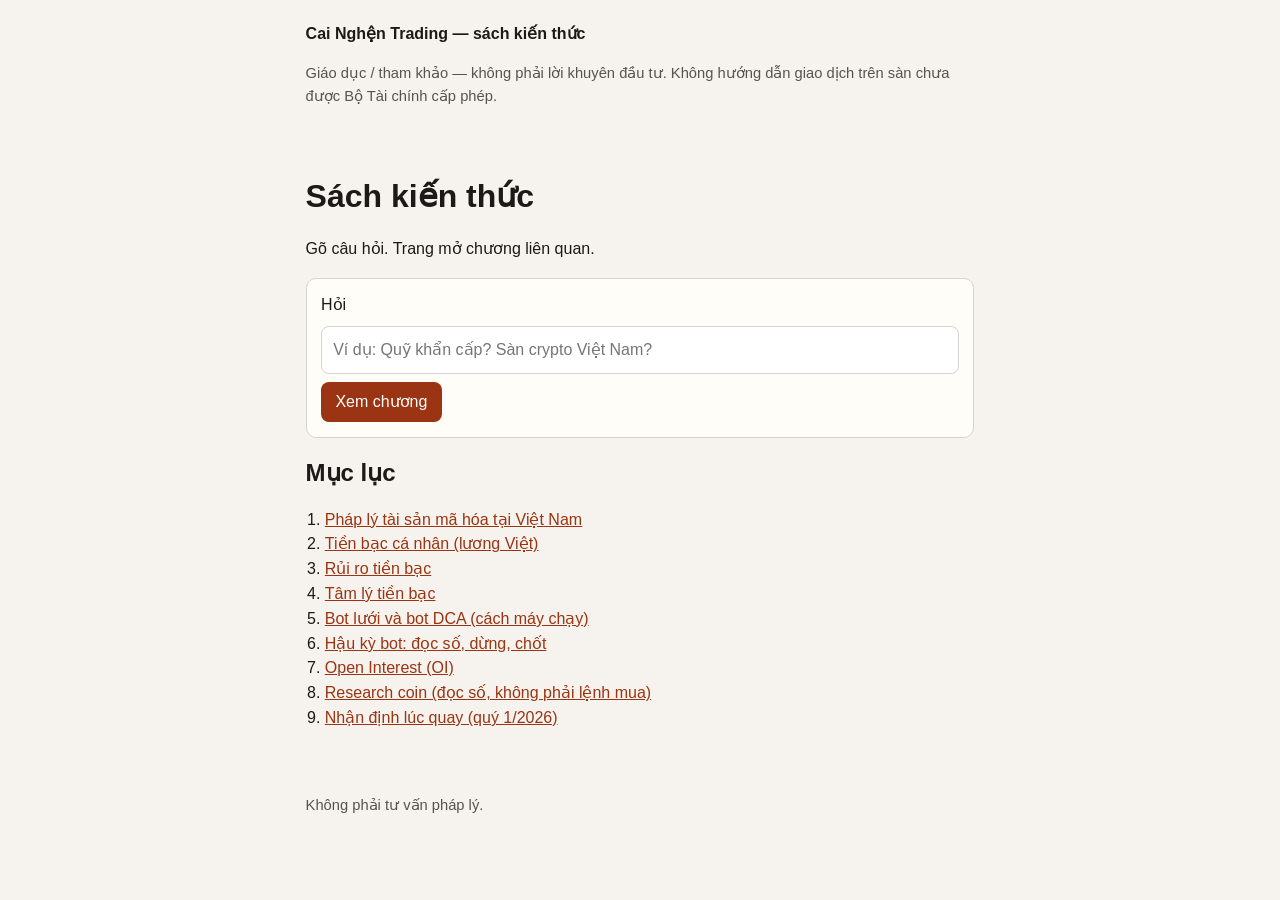
<file: docs/index.html>
<!DOCTYPE html>
<html lang="vi">
<head>
  <meta charset="utf-8">
  <meta name="viewport" content="width=device-width, initial-scale=1">
  <title>Cai Nghện Trading — sách kiến thức</title>
  <link rel="stylesheet" href="assets/style.css">
</head>
<body>
  <header class="wrap">
    <p class="brand"><a href="index.html">Cai Nghện Trading — sách kiến thức</a></p>
    <p class="note">Giáo dục / tham khảo — không phải lời khuyên đầu tư. Không hướng dẫn giao dịch trên sàn chưa được Bộ Tài chính cấp phép.</p>
  </header>
  <main class="wrap">
    <h1>Sách kiến thức</h1>
    <p>Gõ câu hỏi. Trang mở chương liên quan.</p>
    <form id="ask-form">
      <label for="ask-q">Hỏi</label>
      <input id="ask-q" name="q" type="search" placeholder="Ví dụ: Quỹ khẩn cấp? Sàn crypto Việt Nam?" autocomplete="off">
      <button type="submit">Xem chương</button>
    </form>
    <div id="answer" hidden></div>
    <h2>Mục lục</h2>
    <ol class="toc">
      <li><a href="chapters/phap-ly-viet-nam.html">Pháp lý tài sản mã hóa tại Việt Nam</a></li>
      <li><a href="chapters/tien-bac-ca-nhan.html">Tiền bạc cá nhân (lương Việt)</a></li>
      <li><a href="chapters/quan-ly-von.html">Rủi ro tiền bạc</a></li>
      <li><a href="chapters/tam-ly.html">Tâm lý tiền bạc</a></li>
      <li><a href="chapters/bot.html">Bot lưới và bot DCA (cách máy chạy)</a></li>
      <li><a href="chapters/hau-ky-bot.html">Hậu kỳ bot: đọc số, dừng, chốt</a></li>
      <li><a href="chapters/oi.html">Open Interest (OI)</a></li>
      <li><a href="chapters/research-coin.html">Research coin (đọc số, không phải lệnh mua)</a></li>
      <li><a href="chapters/nhan-dinh-2026.html">Nhận định lúc quay (quý 1/2026)</a></li>
    </ol>

  </main>
  <footer class="wrap">
    <p>Không phải tư vấn pháp lý.</p>
  </footer>
    <script src="assets/ask.js"></script>
</body>
</html>
</file>
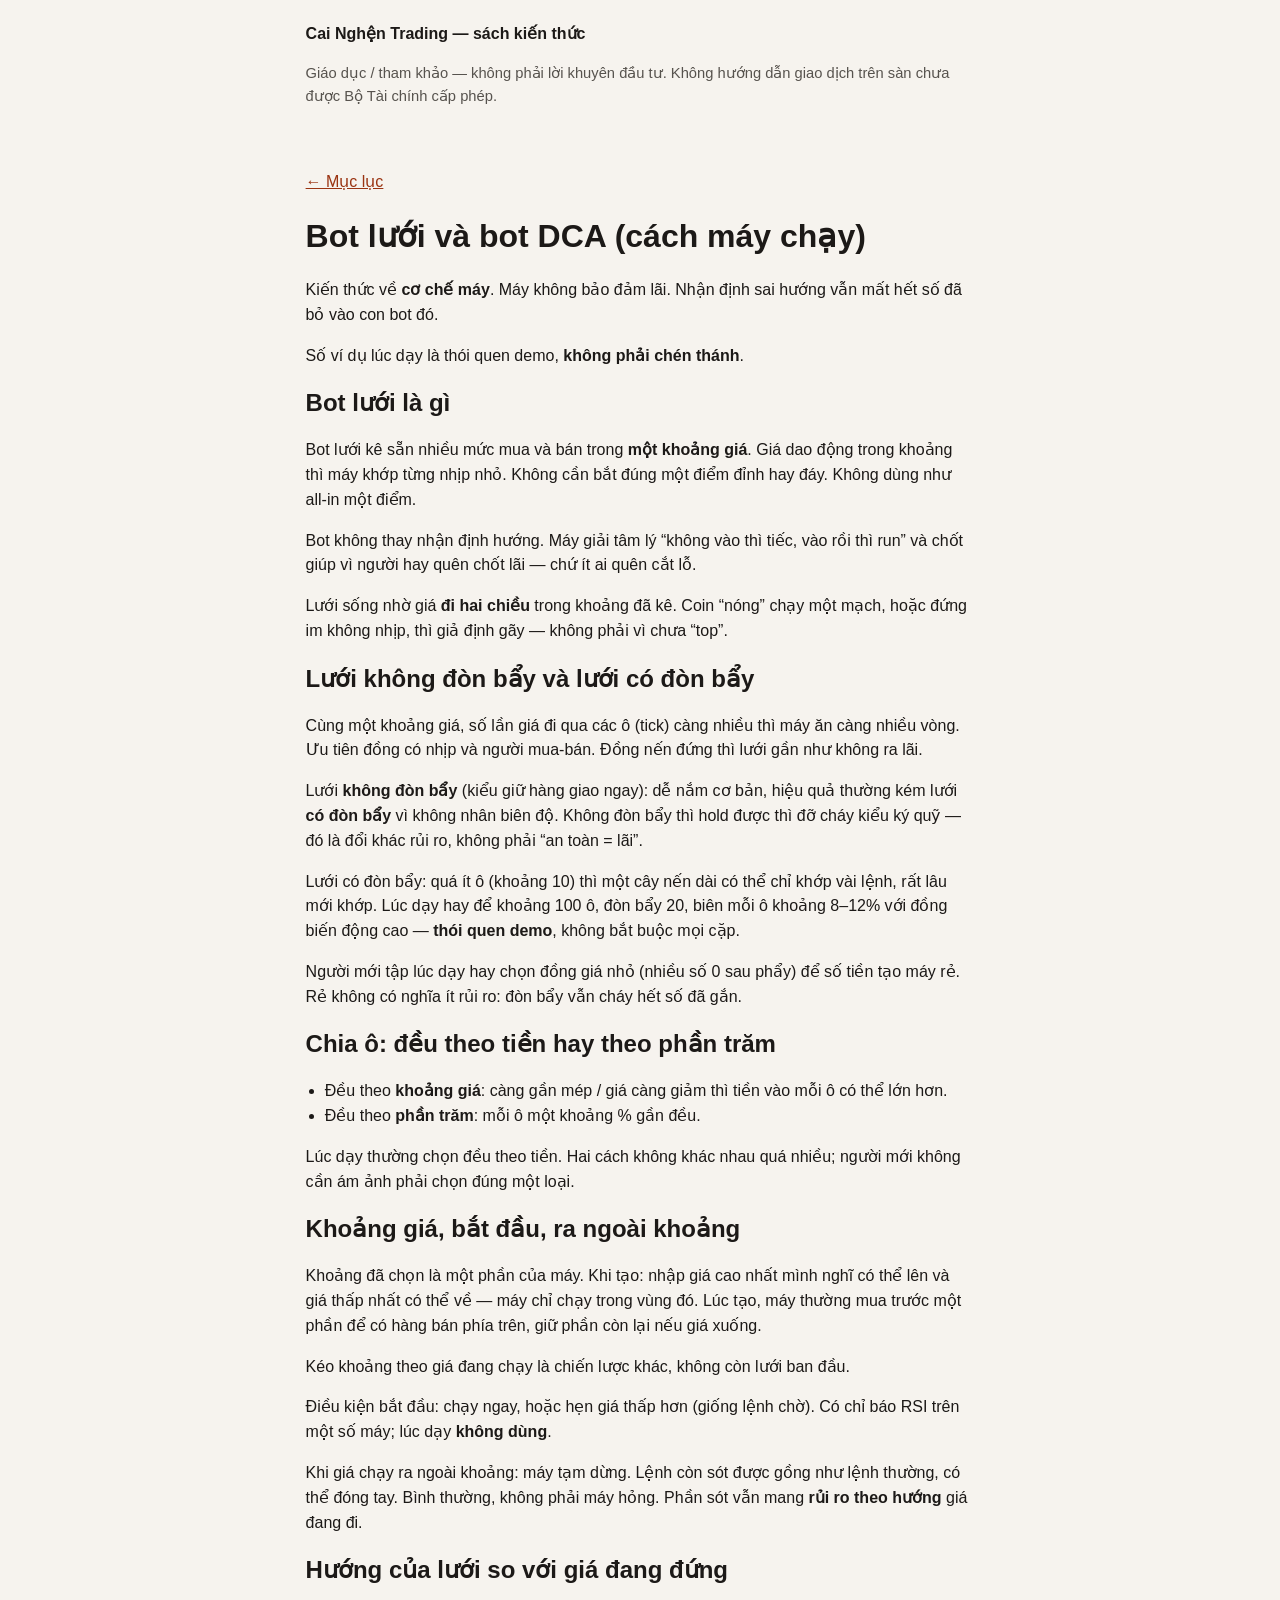
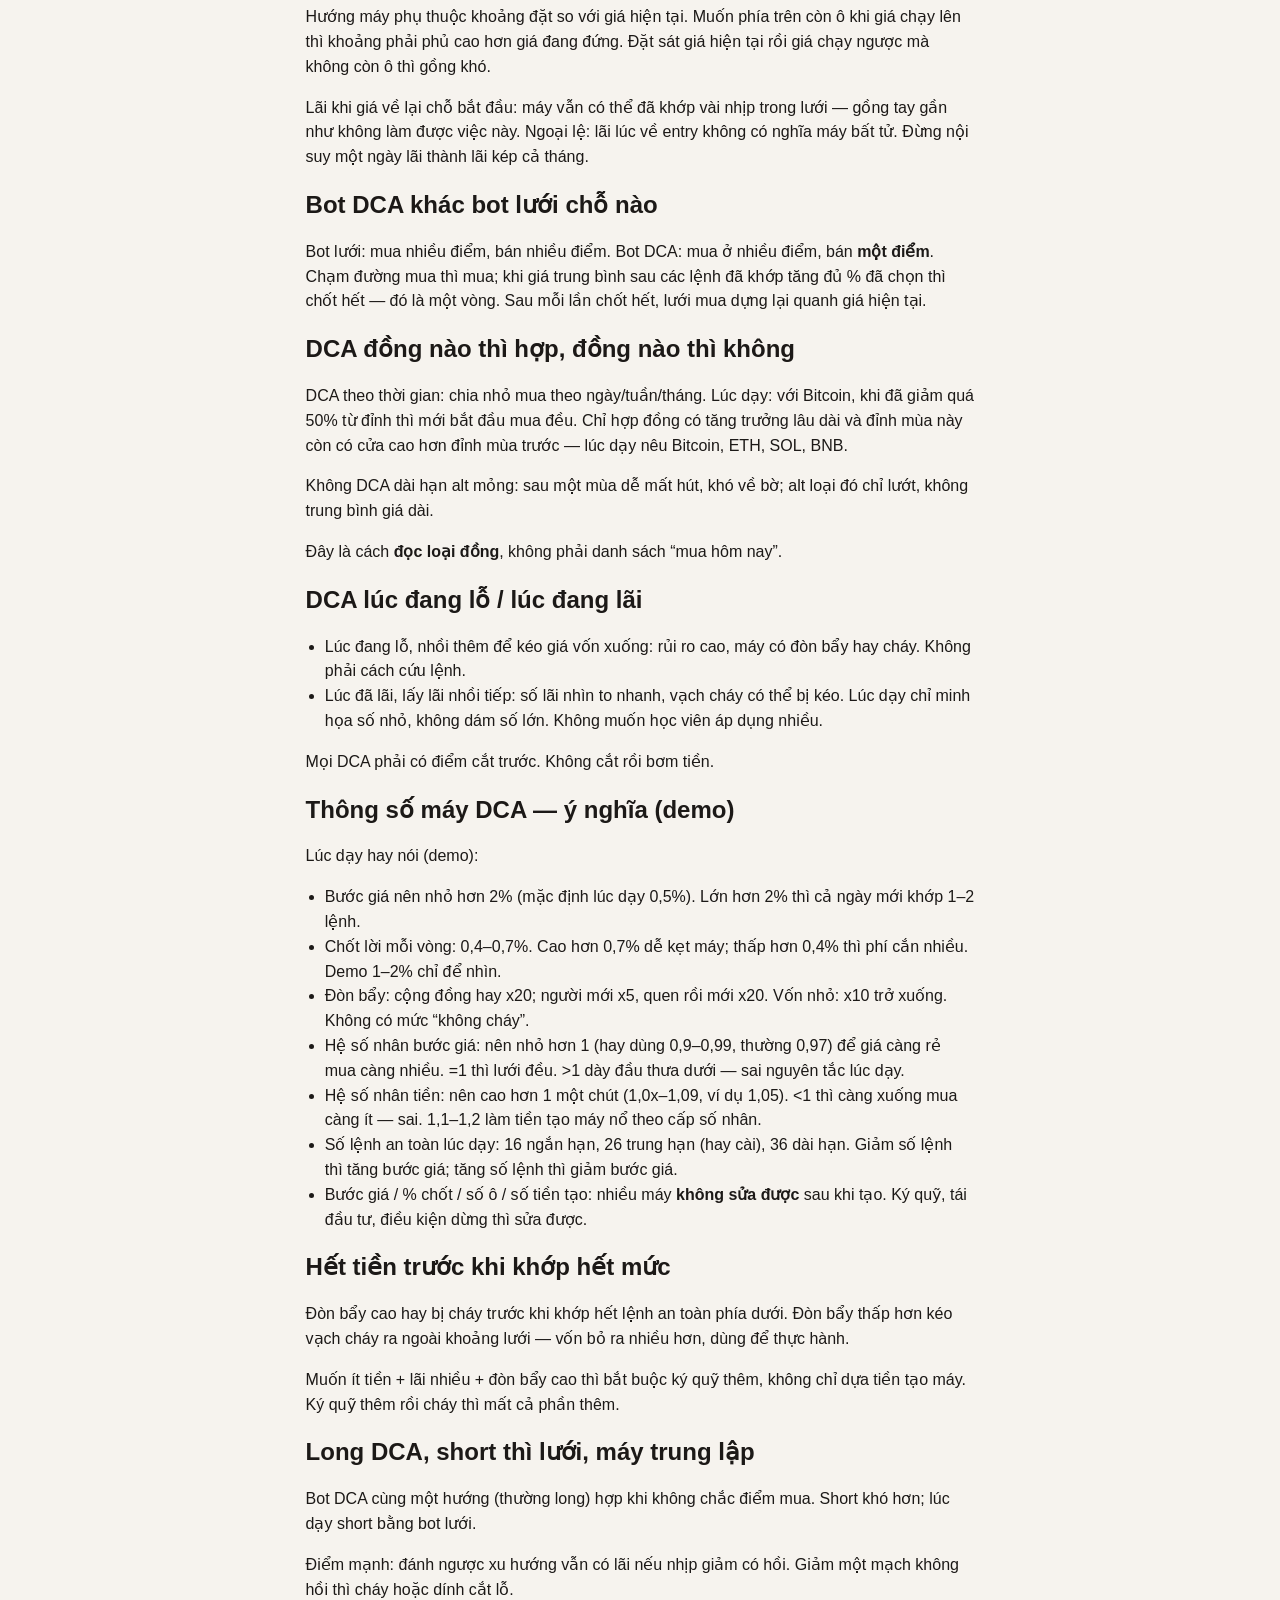
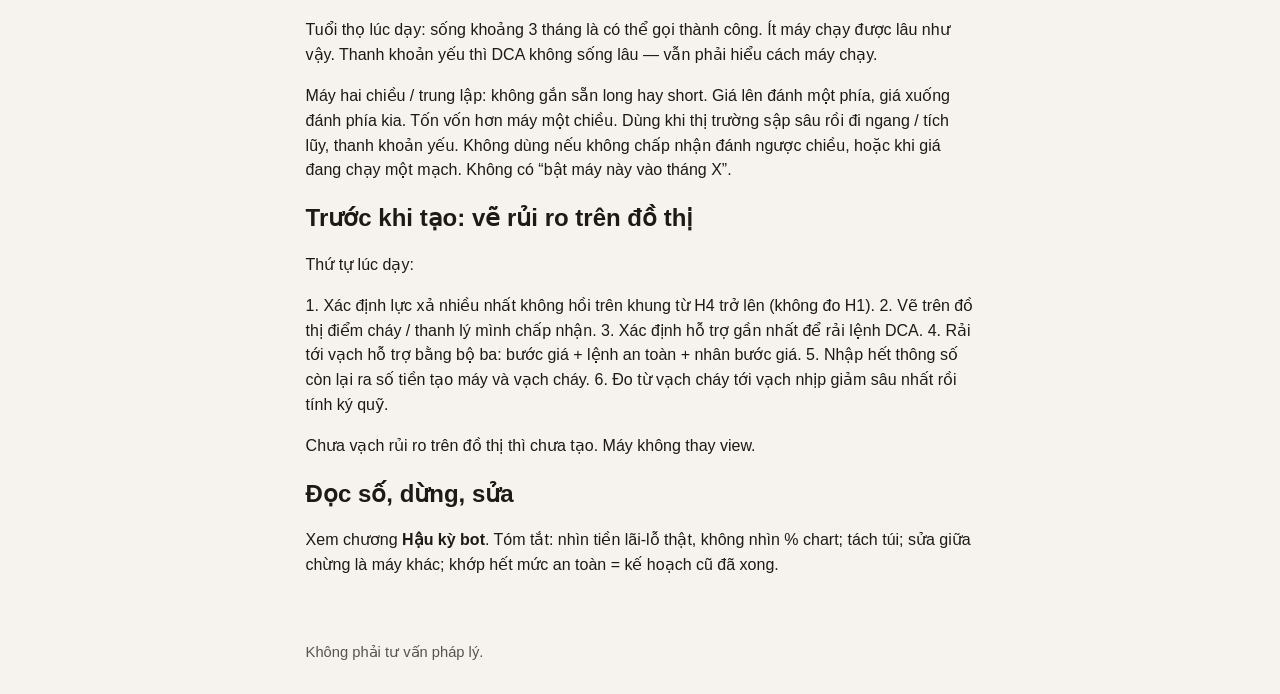
<file: docs/chapters/bot.html>
<!DOCTYPE html>
<html lang="vi">
<head>
  <meta charset="utf-8">
  <meta name="viewport" content="width=device-width, initial-scale=1">
  <title>Bot lưới và bot DCA (cách máy chạy)</title>
  <link rel="stylesheet" href="../assets/style.css">
</head>
<body>
  <header class="wrap">
    <p class="brand"><a href="../index.html">Cai Nghện Trading — sách kiến thức</a></p>
    <p class="note">Giáo dục / tham khảo — không phải lời khuyên đầu tư. Không hướng dẫn giao dịch trên sàn chưa được Bộ Tài chính cấp phép.</p>
  </header>
  <main class="wrap">
    <p><a href="../index.html">← Mục lục</a></p>
    <h1>Bot lưới và bot DCA (cách máy chạy)</h1>
<p>Kiến thức về <strong>cơ chế máy</strong>. Máy không bảo đảm lãi. Nhận định sai hướng vẫn mất hết số đã bỏ vào con bot đó.</p>
<p>Số ví dụ lúc dạy là thói quen demo, <strong>không phải chén thánh</strong>.</p>
<h2>Bot lưới là gì</h2>
<p>Bot lưới kê sẵn nhiều mức mua và bán trong <strong>một khoảng giá</strong>. Giá dao động trong khoảng thì máy khớp từng nhịp nhỏ. Không cần bắt đúng một điểm đỉnh hay đáy. Không dùng như all-in một điểm.</p>
<p>Bot không thay nhận định hướng. Máy giải tâm lý “không vào thì tiếc, vào rồi thì run” và chốt giúp vì người hay quên chốt lãi — chứ ít ai quên cắt lỗ.</p>
<p>Lưới sống nhờ giá <strong>đi hai chiều</strong> trong khoảng đã kê. Coin “nóng” chạy một mạch, hoặc đứng im không nhịp, thì giả định gãy — không phải vì chưa “top”.</p>
<h2>Lưới không đòn bẩy và lưới có đòn bẩy</h2>
<p>Cùng một khoảng giá, số lần giá đi qua các ô (tick) càng nhiều thì máy ăn càng nhiều vòng. Ưu tiên đồng có nhịp và người mua-bán. Đồng nến đứng thì lưới gần như không ra lãi.</p>
<p>Lưới <strong>không đòn bẩy</strong> (kiểu giữ hàng giao ngay): dễ nắm cơ bản, hiệu quả thường kém lưới <strong>có đòn bẩy</strong> vì không nhân biên độ. Không đòn bẩy thì hold được thì đỡ cháy kiểu ký quỹ — đó là đổi khác rủi ro, không phải “an toàn = lãi”.</p>
<p>Lưới có đòn bẩy: quá ít ô (khoảng 10) thì một cây nến dài có thể chỉ khớp vài lệnh, rất lâu mới khớp. Lúc dạy hay để khoảng 100 ô, đòn bẩy 20, biên mỗi ô khoảng 8–12% với đồng biến động cao — <strong>thói quen demo</strong>, không bắt buộc mọi cặp.</p>
<p>Người mới tập lúc dạy hay chọn đồng giá nhỏ (nhiều số 0 sau phẩy) để số tiền tạo máy rẻ. Rẻ không có nghĩa ít rủi ro: đòn bẩy vẫn cháy hết số đã gắn.</p>
<h2>Chia ô: đều theo tiền hay theo phần trăm</h2>
<ul>
<li>Đều theo <strong>khoảng giá</strong>: càng gần mép / giá càng giảm thì tiền vào mỗi ô có thể lớn hơn.</li>
<li>Đều theo <strong>phần trăm</strong>: mỗi ô một khoảng % gần đều.</li>
</ul>
<p>Lúc dạy thường chọn đều theo tiền. Hai cách không khác nhau quá nhiều; người mới không cần ám ảnh phải chọn đúng một loại.</p>
<h2>Khoảng giá, bắt đầu, ra ngoài khoảng</h2>
<p>Khoảng đã chọn là một phần của máy. Khi tạo: nhập giá cao nhất mình nghĩ có thể lên và giá thấp nhất có thể về — máy chỉ chạy trong vùng đó. Lúc tạo, máy thường mua trước một phần để có hàng bán phía trên, giữ phần còn lại nếu giá xuống.</p>
<p>Kéo khoảng theo giá đang chạy là chiến lược khác, không còn lưới ban đầu.</p>
<p>Điều kiện bắt đầu: chạy ngay, hoặc hẹn giá thấp hơn (giống lệnh chờ). Có chỉ báo RSI trên một số máy; lúc dạy <strong>không dùng</strong>.</p>
<p>Khi giá chạy ra ngoài khoảng: máy tạm dừng. Lệnh còn sót được gồng như lệnh thường, có thể đóng tay. Bình thường, không phải máy hỏng. Phần sót vẫn mang <strong>rủi ro theo hướng</strong> giá đang đi.</p>
<h2>Hướng của lưới so với giá đang đứng</h2>
<p>Hướng máy phụ thuộc khoảng đặt so với giá hiện tại. Muốn phía trên còn ô khi giá chạy lên thì khoảng phải phủ cao hơn giá đang đứng. Đặt sát giá hiện tại rồi giá chạy ngược mà không còn ô thì gồng khó.</p>
<p>Lãi khi giá về lại chỗ bắt đầu: máy vẫn có thể đã khớp vài nhịp trong lưới — gồng tay gần như không làm được việc này. Ngoại lệ: lãi lúc về entry không có nghĩa máy bất tử. Đừng nội suy một ngày lãi thành lãi kép cả tháng.</p>
<h2>Bot DCA khác bot lưới chỗ nào</h2>
<p>Bot lưới: mua nhiều điểm, bán nhiều điểm. Bot DCA: mua ở nhiều điểm, bán <strong>một điểm</strong>. Chạm đường mua thì mua; khi giá trung bình sau các lệnh đã khớp tăng đủ % đã chọn thì chốt hết — đó là một vòng. Sau mỗi lần chốt hết, lưới mua dựng lại quanh giá hiện tại.</p>
<h2>DCA đồng nào thì hợp, đồng nào thì không</h2>
<p>DCA theo thời gian: chia nhỏ mua theo ngày/tuần/tháng. Lúc dạy: với Bitcoin, khi đã giảm quá 50% từ đỉnh thì mới bắt đầu mua đều. Chỉ hợp đồng có tăng trưởng lâu dài và đỉnh mùa này còn có cửa cao hơn đỉnh mùa trước — lúc dạy nêu Bitcoin, ETH, SOL, BNB.</p>
<p>Không DCA dài hạn alt mỏng: sau một mùa dễ mất hút, khó về bờ; alt loại đó chỉ lướt, không trung bình giá dài.</p>
<p>Đây là cách <strong>đọc loại đồng</strong>, không phải danh sách “mua hôm nay”.</p>
<h2>DCA lúc đang lỗ / lúc đang lãi</h2>
<ul>
<li>Lúc đang lỗ, nhồi thêm để kéo giá vốn xuống: rủi ro cao, máy có đòn bẩy hay cháy. Không phải cách cứu lệnh.</li>
<li>Lúc đã lãi, lấy lãi nhồi tiếp: số lãi nhìn to nhanh, vạch cháy có thể bị kéo. Lúc dạy chỉ minh họa số nhỏ, không dám số lớn. Không muốn học viên áp dụng nhiều.</li>
</ul>
<p>Mọi DCA phải có điểm cắt trước. Không cắt rồi bơm tiền.</p>
<h2>Thông số máy DCA — ý nghĩa (demo)</h2>
<p>Lúc dạy hay nói (demo):</p>
<ul>
<li>Bước giá nên nhỏ hơn 2% (mặc định lúc dạy 0,5%). Lớn hơn 2% thì cả ngày mới khớp 1–2 lệnh.</li>
<li>Chốt lời mỗi vòng: 0,4–0,7%. Cao hơn 0,7% dễ kẹt máy; thấp hơn 0,4% thì phí cắn nhiều. Demo 1–2% chỉ để nhìn.</li>
<li>Đòn bẩy: cộng đồng hay x20; người mới x5, quen rồi mới x20. Vốn nhỏ: x10 trở xuống. Không có mức “không cháy”.</li>
<li>Hệ số nhân bước giá: nên nhỏ hơn 1 (hay dùng 0,9–0,99, thường 0,97) để giá càng rẻ mua càng nhiều. =1 thì lưới đều. &gt;1 dày đầu thưa dưới — sai nguyên tắc lúc dạy.</li>
<li>Hệ số nhân tiền: nên cao hơn 1 một chút (1,0x–1,09, ví dụ 1,05). &lt;1 thì càng xuống mua càng ít — sai. 1,1–1,2 làm tiền tạo máy nổ theo cấp số nhân.</li>
<li>Số lệnh an toàn lúc dạy: 16 ngắn hạn, 26 trung hạn (hay cài), 36 dài hạn. Giảm số lệnh thì tăng bước giá; tăng số lệnh thì giảm bước giá.</li>
<li>Bước giá / % chốt / số ô / số tiền tạo: nhiều máy <strong>không sửa được</strong> sau khi tạo. Ký quỹ, tái đầu tư, điều kiện dừng thì sửa được.</li>
</ul>
<h2>Hết tiền trước khi khớp hết mức</h2>
<p>Đòn bẩy cao hay bị cháy trước khi khớp hết lệnh an toàn phía dưới. Đòn bẩy thấp hơn kéo vạch cháy ra ngoài khoảng lưới — vốn bỏ ra nhiều hơn, dùng để thực hành.</p>
<p>Muốn ít tiền + lãi nhiều + đòn bẩy cao thì bắt buộc ký quỹ thêm, không chỉ dựa tiền tạo máy. Ký quỹ thêm rồi cháy thì mất cả phần thêm.</p>
<h2>Long DCA, short thì lưới, máy trung lập</h2>
<p>Bot DCA cùng một hướng (thường long) hợp khi không chắc điểm mua. Short khó hơn; lúc dạy short bằng bot lưới.</p>
<p>Điểm mạnh: đánh ngược xu hướng vẫn có lãi nếu nhịp giảm có hồi. Giảm một mạch không hồi thì cháy hoặc dính cắt lỗ.</p>
<p>Tuổi thọ lúc dạy: sống khoảng 3 tháng là có thể gọi thành công. Ít máy chạy được lâu như vậy. Thanh khoản yếu thì DCA không sống lâu — vẫn phải hiểu cách máy chạy.</p>
<p>Máy hai chiều / trung lập: không gắn sẵn long hay short. Giá lên đánh một phía, giá xuống đánh phía kia. Tốn vốn hơn máy một chiều. Dùng khi thị trường sập sâu rồi đi ngang / tích lũy, thanh khoản yếu. Không dùng nếu không chấp nhận đánh ngược chiều, hoặc khi giá đang chạy một mạch. Không có “bật máy này vào tháng X”.</p>
<h2>Trước khi tạo: vẽ rủi ro trên đồ thị</h2>
<p>Thứ tự lúc dạy:</p>
<p>1. Xác định lực xả nhiều nhất không hồi trên khung từ H4 trở lên (không đo H1). 2. Vẽ trên đồ thị điểm cháy / thanh lý mình chấp nhận. 3. Xác định hỗ trợ gần nhất để rải lệnh DCA. 4. Rải tới vạch hỗ trợ bằng bộ ba: bước giá + lệnh an toàn + nhân bước giá. 5. Nhập hết thông số còn lại ra số tiền tạo máy và vạch cháy. 6. Đo từ vạch cháy tới vạch nhịp giảm sâu nhất rồi tính ký quỹ.</p>
<p>Chưa vạch rủi ro trên đồ thị thì chưa tạo. Máy không thay view.</p>
<h2>Đọc số, dừng, sửa</h2>
<p>Xem chương <strong>Hậu kỳ bot</strong>. Tóm tắt: nhìn tiền lãi-lỗ thật, không nhìn % chart; tách túi; sửa giữa chừng là máy khác; khớp hết mức an toàn = kế hoạch cũ đã xong.</p>
  </main>
  <footer class="wrap">
    <p>Không phải tư vấn pháp lý.</p>
  </footer>
</body>
</html>
</file>
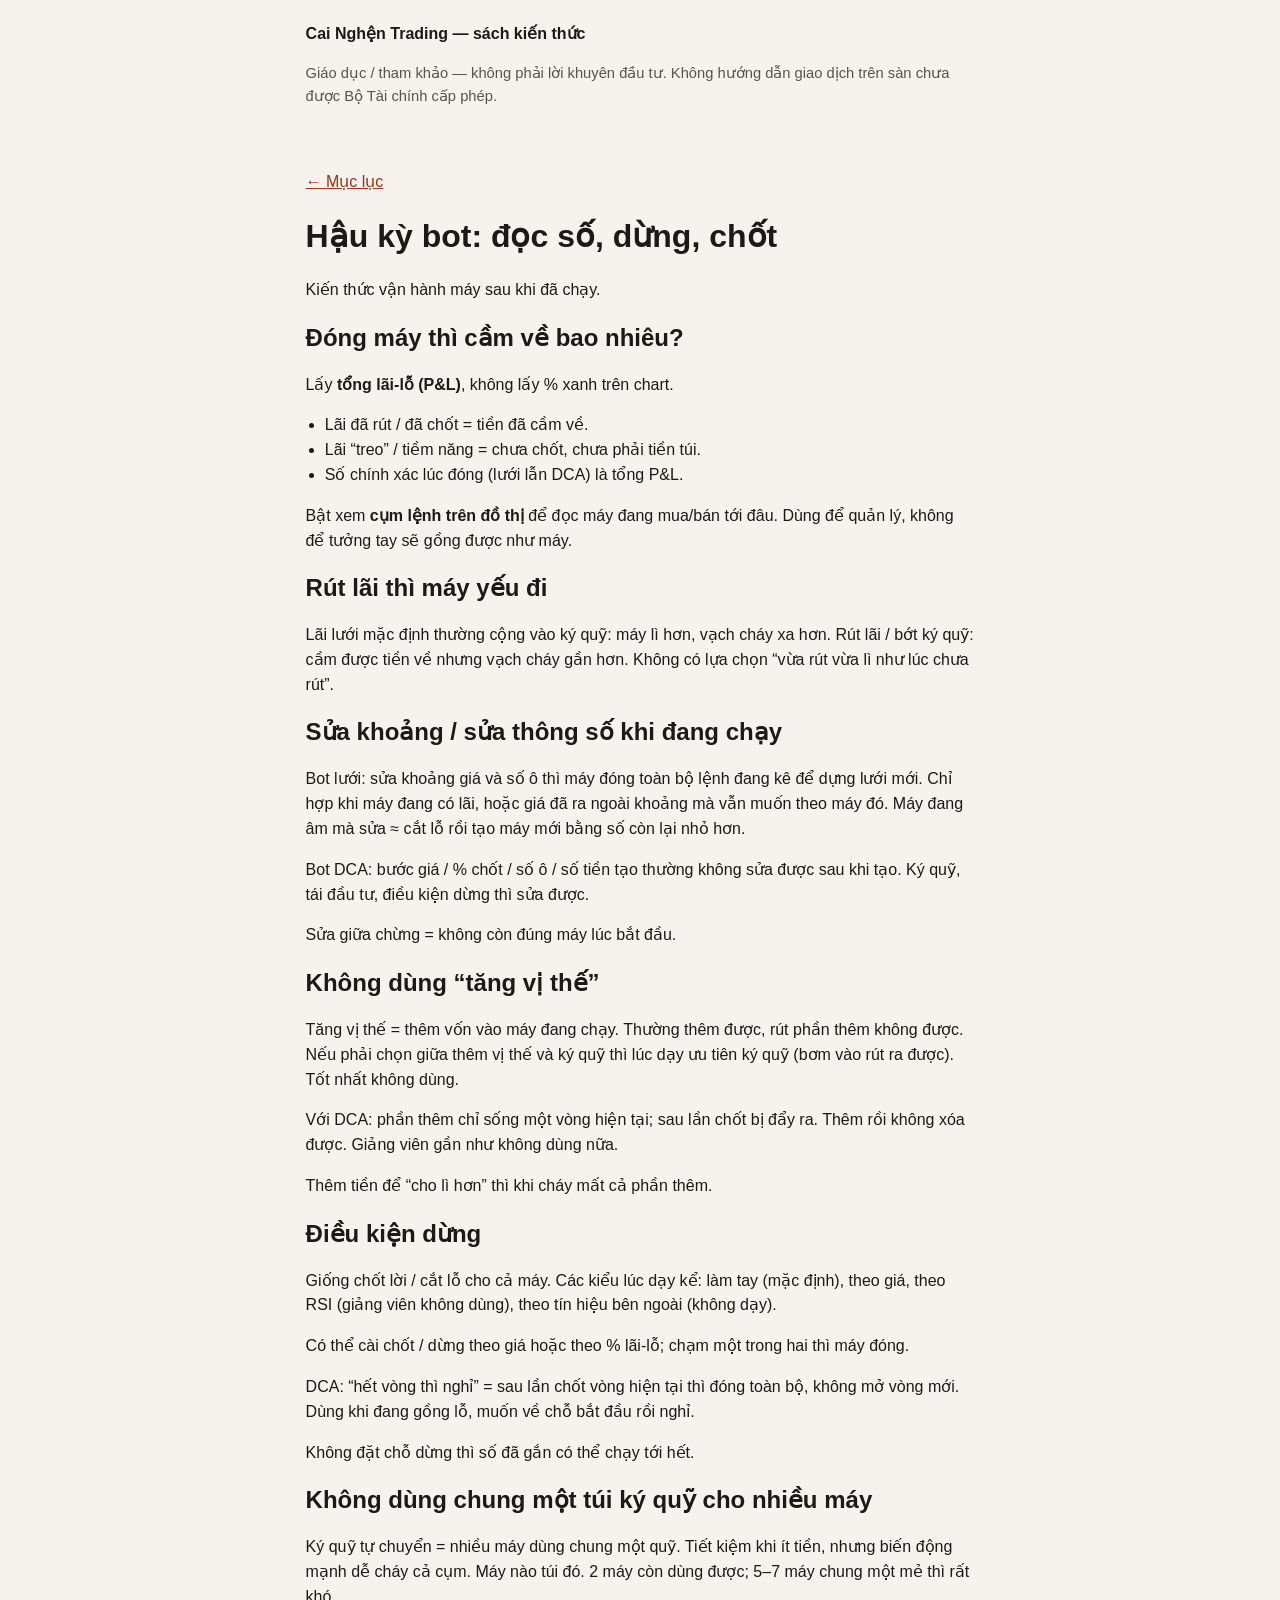
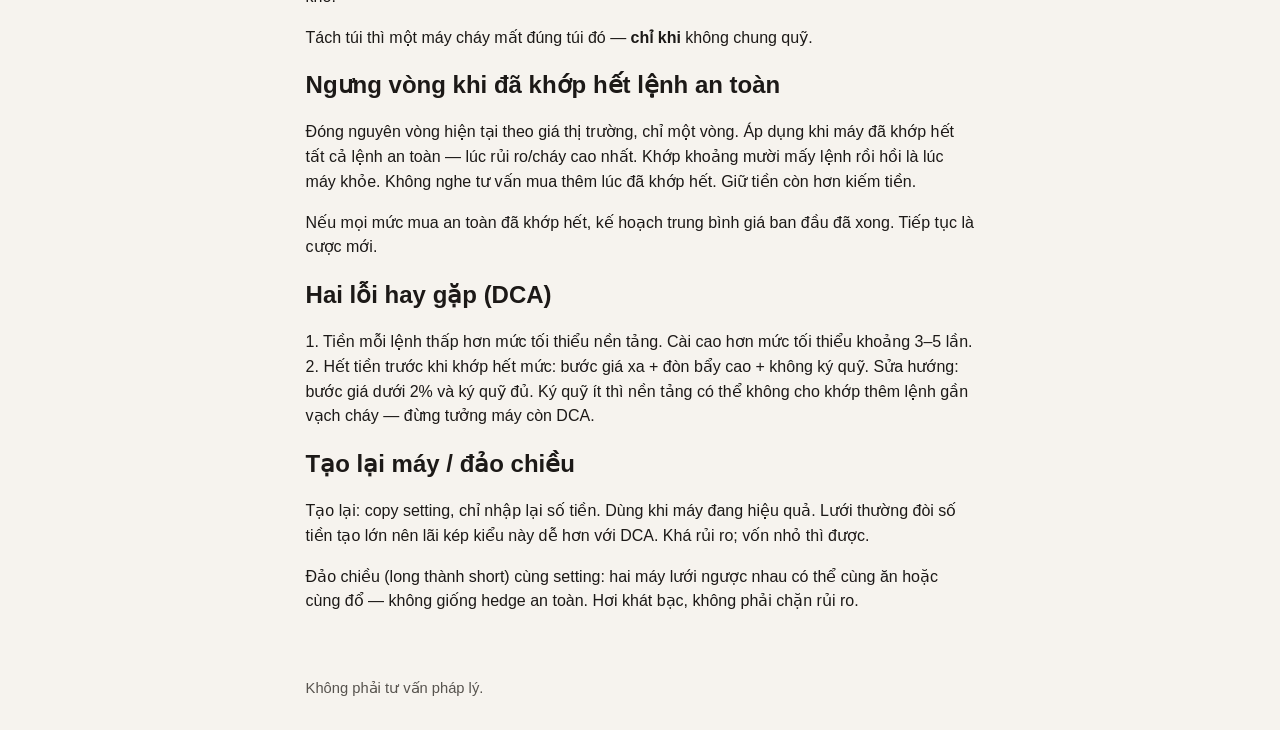
<file: docs/chapters/hau-ky-bot.html>
<!DOCTYPE html>
<html lang="vi">
<head>
  <meta charset="utf-8">
  <meta name="viewport" content="width=device-width, initial-scale=1">
  <title>Hậu kỳ bot: đọc số, dừng, chốt</title>
  <link rel="stylesheet" href="../assets/style.css">
</head>
<body>
  <header class="wrap">
    <p class="brand"><a href="../index.html">Cai Nghện Trading — sách kiến thức</a></p>
    <p class="note">Giáo dục / tham khảo — không phải lời khuyên đầu tư. Không hướng dẫn giao dịch trên sàn chưa được Bộ Tài chính cấp phép.</p>
  </header>
  <main class="wrap">
    <p><a href="../index.html">← Mục lục</a></p>
    <h1>Hậu kỳ bot: đọc số, dừng, chốt</h1>
<p>Kiến thức vận hành máy sau khi đã chạy.</p>
<h2>Đóng máy thì cầm về bao nhiêu?</h2>
<p>Lấy <strong>tổng lãi-lỗ (P&amp;L)</strong>, không lấy % xanh trên chart.</p>
<ul>
<li>Lãi đã rút / đã chốt = tiền đã cầm về.</li>
<li>Lãi “treo” / tiềm năng = chưa chốt, chưa phải tiền túi.</li>
<li>Số chính xác lúc đóng (lưới lẫn DCA) là tổng P&amp;L.</li>
</ul>
<p>Bật xem <strong>cụm lệnh trên đồ thị</strong> để đọc máy đang mua/bán tới đâu. Dùng để quản lý, không để tưởng tay sẽ gồng được như máy.</p>
<h2>Rút lãi thì máy yếu đi</h2>
<p>Lãi lưới mặc định thường cộng vào ký quỹ: máy lì hơn, vạch cháy xa hơn. Rút lãi / bớt ký quỹ: cầm được tiền về nhưng vạch cháy gần hơn. Không có lựa chọn “vừa rút vừa lì như lúc chưa rút”.</p>
<h2>Sửa khoảng / sửa thông số khi đang chạy</h2>
<p>Bot lưới: sửa khoảng giá và số ô thì máy đóng toàn bộ lệnh đang kê để dựng lưới mới. Chỉ hợp khi máy đang có lãi, hoặc giá đã ra ngoài khoảng mà vẫn muốn theo máy đó. Máy đang âm mà sửa ≈ cắt lỗ rồi tạo máy mới bằng số còn lại nhỏ hơn.</p>
<p>Bot DCA: bước giá / % chốt / số ô / số tiền tạo thường không sửa được sau khi tạo. Ký quỹ, tái đầu tư, điều kiện dừng thì sửa được.</p>
<p>Sửa giữa chừng = không còn đúng máy lúc bắt đầu.</p>
<h2>Không dùng “tăng vị thế”</h2>
<p>Tăng vị thế = thêm vốn vào máy đang chạy. Thường thêm được, rút phần thêm không được. Nếu phải chọn giữa thêm vị thế và ký quỹ thì lúc dạy ưu tiên ký quỹ (bơm vào rút ra được). Tốt nhất không dùng.</p>
<p>Với DCA: phần thêm chỉ sống một vòng hiện tại; sau lần chốt bị đẩy ra. Thêm rồi không xóa được. Giảng viên gần như không dùng nữa.</p>
<p>Thêm tiền để “cho lì hơn” thì khi cháy mất cả phần thêm.</p>
<h2>Điều kiện dừng</h2>
<p>Giống chốt lời / cắt lỗ cho cả máy. Các kiểu lúc dạy kể: làm tay (mặc định), theo giá, theo RSI (giảng viên không dùng), theo tín hiệu bên ngoài (không dạy).</p>
<p>Có thể cài chốt / dừng theo giá hoặc theo % lãi-lỗ; chạm một trong hai thì máy đóng.</p>
<p>DCA: “hết vòng thì nghỉ” = sau lần chốt vòng hiện tại thì đóng toàn bộ, không mở vòng mới. Dùng khi đang gồng lỗ, muốn về chỗ bắt đầu rồi nghỉ.</p>
<p>Không đặt chỗ dừng thì số đã gắn có thể chạy tới hết.</p>
<h2>Không dùng chung một túi ký quỹ cho nhiều máy</h2>
<p>Ký quỹ tự chuyển = nhiều máy dùng chung một quỹ. Tiết kiệm khi ít tiền, nhưng biến động mạnh dễ cháy cả cụm. Máy nào túi đó. 2 máy còn dùng được; 5–7 máy chung một mẻ thì rất khó.</p>
<p>Tách túi thì một máy cháy mất đúng túi đó — <strong>chỉ khi</strong> không chung quỹ.</p>
<h2>Ngưng vòng khi đã khớp hết lệnh an toàn</h2>
<p>Đóng nguyên vòng hiện tại theo giá thị trường, chỉ một vòng. Áp dụng khi máy đã khớp hết tất cả lệnh an toàn — lúc rủi ro/cháy cao nhất. Khớp khoảng mười mấy lệnh rồi hồi là lúc máy khỏe. Không nghe tư vấn mua thêm lúc đã khớp hết. Giữ tiền còn hơn kiếm tiền.</p>
<p>Nếu mọi mức mua an toàn đã khớp hết, kế hoạch trung bình giá ban đầu đã xong. Tiếp tục là cược mới.</p>
<h2>Hai lỗi hay gặp (DCA)</h2>
<p>1. Tiền mỗi lệnh thấp hơn mức tối thiểu nền tảng. Cài cao hơn mức tối thiểu khoảng 3–5 lần. 2. Hết tiền trước khi khớp hết mức: bước giá xa + đòn bẩy cao + không ký quỹ. Sửa hướng: bước giá dưới 2% và ký quỹ đủ. Ký quỹ ít thì nền tảng có thể không cho khớp thêm lệnh gần vạch cháy — đừng tưởng máy còn DCA.</p>
<h2>Tạo lại máy / đảo chiều</h2>
<p>Tạo lại: copy setting, chỉ nhập lại số tiền. Dùng khi máy đang hiệu quả. Lưới thường đòi số tiền tạo lớn nên lãi kép kiểu này dễ hơn với DCA. Khá rủi ro; vốn nhỏ thì được.</p>
<p>Đảo chiều (long thành short) cùng setting: hai máy lưới ngược nhau có thể cùng ăn hoặc cùng đổ — không giống hedge an toàn. Hơi khát bạc, không phải chặn rủi ro.</p>
  </main>
  <footer class="wrap">
    <p>Không phải tư vấn pháp lý.</p>
  </footer>
</body>
</html>
</file>
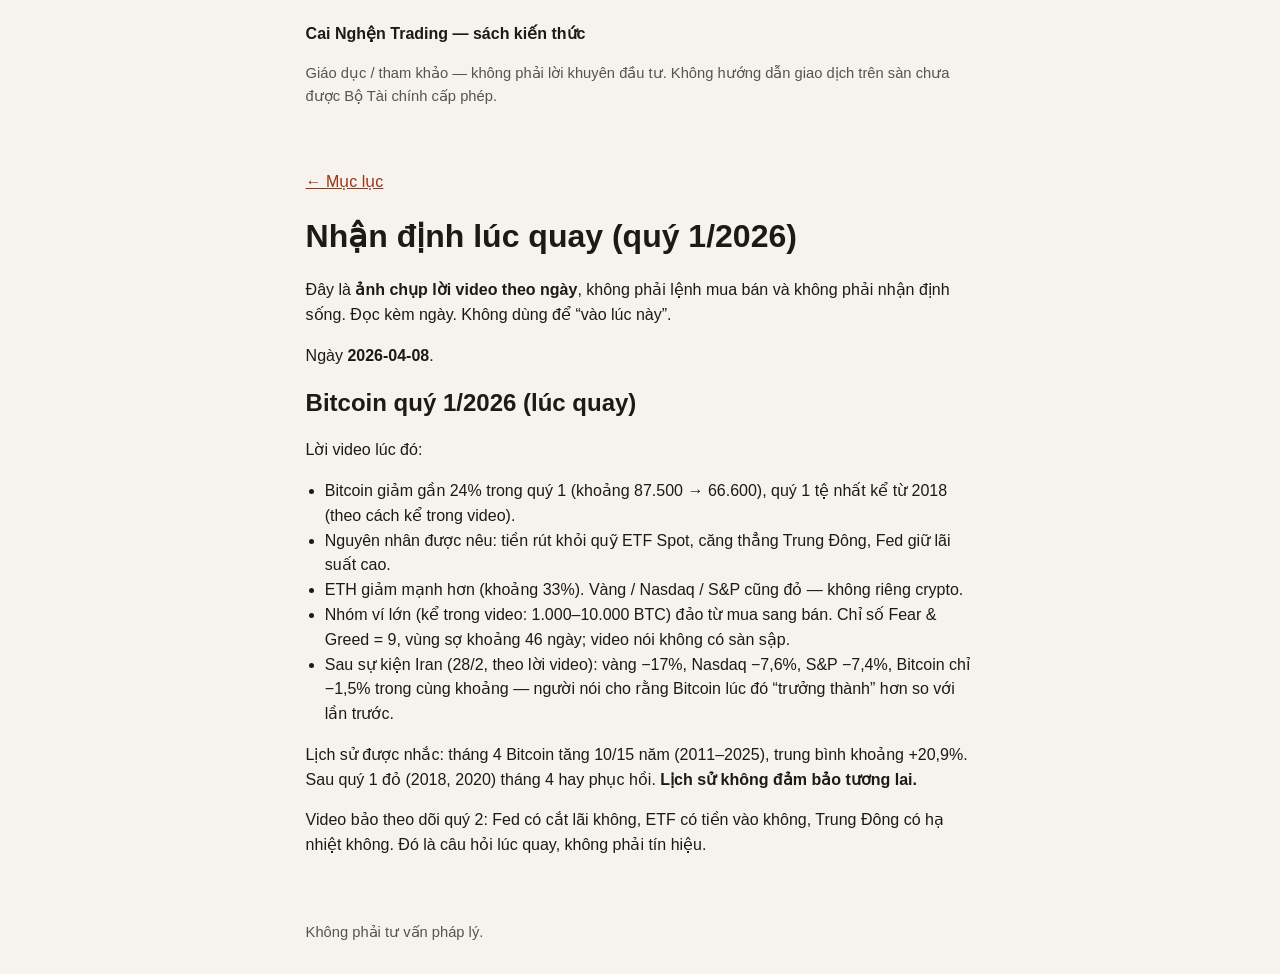
<file: docs/chapters/nhan-dinh-2026.html>
<!DOCTYPE html>
<html lang="vi">
<head>
  <meta charset="utf-8">
  <meta name="viewport" content="width=device-width, initial-scale=1">
  <title>Nhận định lúc quay (quý 1/2026)</title>
  <link rel="stylesheet" href="../assets/style.css">
</head>
<body>
  <header class="wrap">
    <p class="brand"><a href="../index.html">Cai Nghện Trading — sách kiến thức</a></p>
    <p class="note">Giáo dục / tham khảo — không phải lời khuyên đầu tư. Không hướng dẫn giao dịch trên sàn chưa được Bộ Tài chính cấp phép.</p>
  </header>
  <main class="wrap">
    <p><a href="../index.html">← Mục lục</a></p>
    <h1>Nhận định lúc quay (quý 1/2026)</h1>
<p>Đây là <strong>ảnh chụp lời video theo ngày</strong>, không phải lệnh mua bán và không phải nhận định sống. Đọc kèm ngày. Không dùng để “vào lúc này”.</p>
<p>Ngày <strong>2026-04-08</strong>.</p>
<h2>Bitcoin quý 1/2026 (lúc quay)</h2>
<p>Lời video lúc đó:</p>
<ul>
<li>Bitcoin giảm gần 24% trong quý 1 (khoảng 87.500 → 66.600), quý 1 tệ nhất kể từ 2018 (theo cách kể trong video).</li>
<li>Nguyên nhân được nêu: tiền rút khỏi quỹ ETF Spot, căng thẳng Trung Đông, Fed giữ lãi suất cao.</li>
<li>ETH giảm mạnh hơn (khoảng 33%). Vàng / Nasdaq / S&amp;P cũng đỏ — không riêng crypto.</li>
<li>Nhóm ví lớn (kể trong video: 1.000–10.000 BTC) đảo từ mua sang bán. Chỉ số Fear &amp; Greed = 9, vùng sợ khoảng 46 ngày; video nói không có sàn sập.</li>
<li>Sau sự kiện Iran (28/2, theo lời video): vàng −17%, Nasdaq −7,6%, S&amp;P −7,4%, Bitcoin chỉ −1,5% trong cùng khoảng — người nói cho rằng Bitcoin lúc đó “trưởng thành” hơn so với lần trước.</li>
</ul>
<p>Lịch sử được nhắc: tháng 4 Bitcoin tăng 10/15 năm (2011–2025), trung bình khoảng +20,9%. Sau quý 1 đỏ (2018, 2020) tháng 4 hay phục hồi. <strong>Lịch sử không đảm bảo tương lai.</strong></p>
<p>Video bảo theo dõi quý 2: Fed có cắt lãi không, ETF có tiền vào không, Trung Đông có hạ nhiệt không. Đó là câu hỏi lúc quay, không phải tín hiệu.</p>
  </main>
  <footer class="wrap">
    <p>Không phải tư vấn pháp lý.</p>
  </footer>
</body>
</html>
</file>
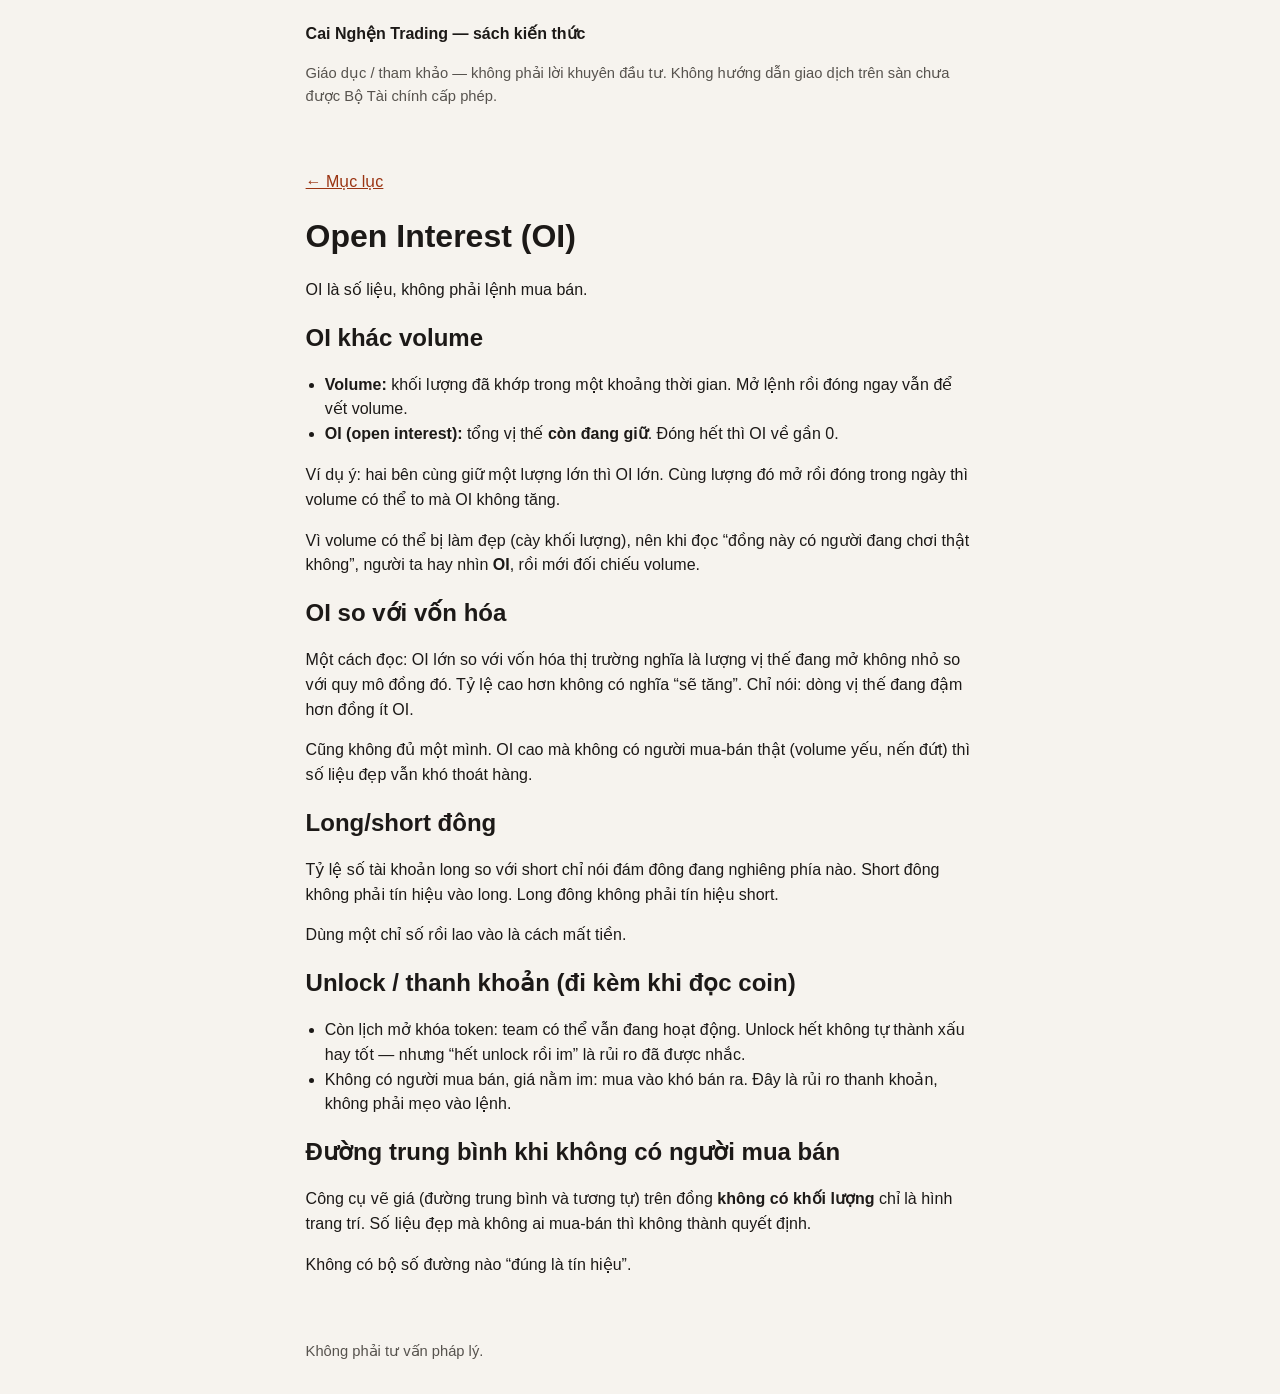
<file: docs/chapters/oi.html>
<!DOCTYPE html>
<html lang="vi">
<head>
  <meta charset="utf-8">
  <meta name="viewport" content="width=device-width, initial-scale=1">
  <title>Open Interest (OI)</title>
  <link rel="stylesheet" href="../assets/style.css">
</head>
<body>
  <header class="wrap">
    <p class="brand"><a href="../index.html">Cai Nghện Trading — sách kiến thức</a></p>
    <p class="note">Giáo dục / tham khảo — không phải lời khuyên đầu tư. Không hướng dẫn giao dịch trên sàn chưa được Bộ Tài chính cấp phép.</p>
  </header>
  <main class="wrap">
    <p><a href="../index.html">← Mục lục</a></p>
    <h1>Open Interest (OI)</h1>
<p>OI là số liệu, không phải lệnh mua bán.</p>
<h2>OI khác volume</h2>
<ul>
<li><strong>Volume:</strong> khối lượng đã khớp trong một khoảng thời gian. Mở lệnh rồi đóng ngay vẫn để vết volume.</li>
<li><strong>OI (open interest):</strong> tổng vị thế <strong>còn đang giữ</strong>. Đóng hết thì OI về gần 0.</li>
</ul>
<p>Ví dụ ý: hai bên cùng giữ một lượng lớn thì OI lớn. Cùng lượng đó mở rồi đóng trong ngày thì volume có thể to mà OI không tăng.</p>
<p>Vì volume có thể bị làm đẹp (cày khối lượng), nên khi đọc “đồng này có người đang chơi thật không”, người ta hay nhìn <strong>OI</strong>, rồi mới đối chiếu volume.</p>
<h2>OI so với vốn hóa</h2>
<p>Một cách đọc: OI lớn so với vốn hóa thị trường nghĩa là lượng vị thế đang mở không nhỏ so với quy mô đồng đó. Tỷ lệ cao hơn không có nghĩa “sẽ tăng”. Chỉ nói: dòng vị thế đang đậm hơn đồng ít OI.</p>
<p>Cũng không đủ một mình. OI cao mà không có người mua-bán thật (volume yếu, nến đứt) thì số liệu đẹp vẫn khó thoát hàng.</p>
<h2>Long/short đông</h2>
<p>Tỷ lệ số tài khoản long so với short chỉ nói đám đông đang nghiêng phía nào. Short đông không phải tín hiệu vào long. Long đông không phải tín hiệu short.</p>
<p>Dùng một chỉ số rồi lao vào là cách mất tiền.</p>
<h2>Unlock / thanh khoản (đi kèm khi đọc coin)</h2>
<ul>
<li>Còn lịch mở khóa token: team có thể vẫn đang hoạt động. Unlock hết không tự thành xấu hay tốt — nhưng “hết unlock rồi im” là rủi ro đã được nhắc.</li>
<li>Không có người mua bán, giá nằm im: mua vào khó bán ra. Đây là rủi ro thanh khoản, không phải mẹo vào lệnh.</li>
</ul>
<h2>Đường trung bình khi không có người mua bán</h2>
<p>Công cụ vẽ giá (đường trung bình và tương tự) trên đồng <strong>không có khối lượng</strong> chỉ là hình trang trí. Số liệu đẹp mà không ai mua-bán thì không thành quyết định.</p>
<p>Không có bộ số đường nào “đúng là tín hiệu”.</p>
  </main>
  <footer class="wrap">
    <p>Không phải tư vấn pháp lý.</p>
  </footer>
</body>
</html>
</file>
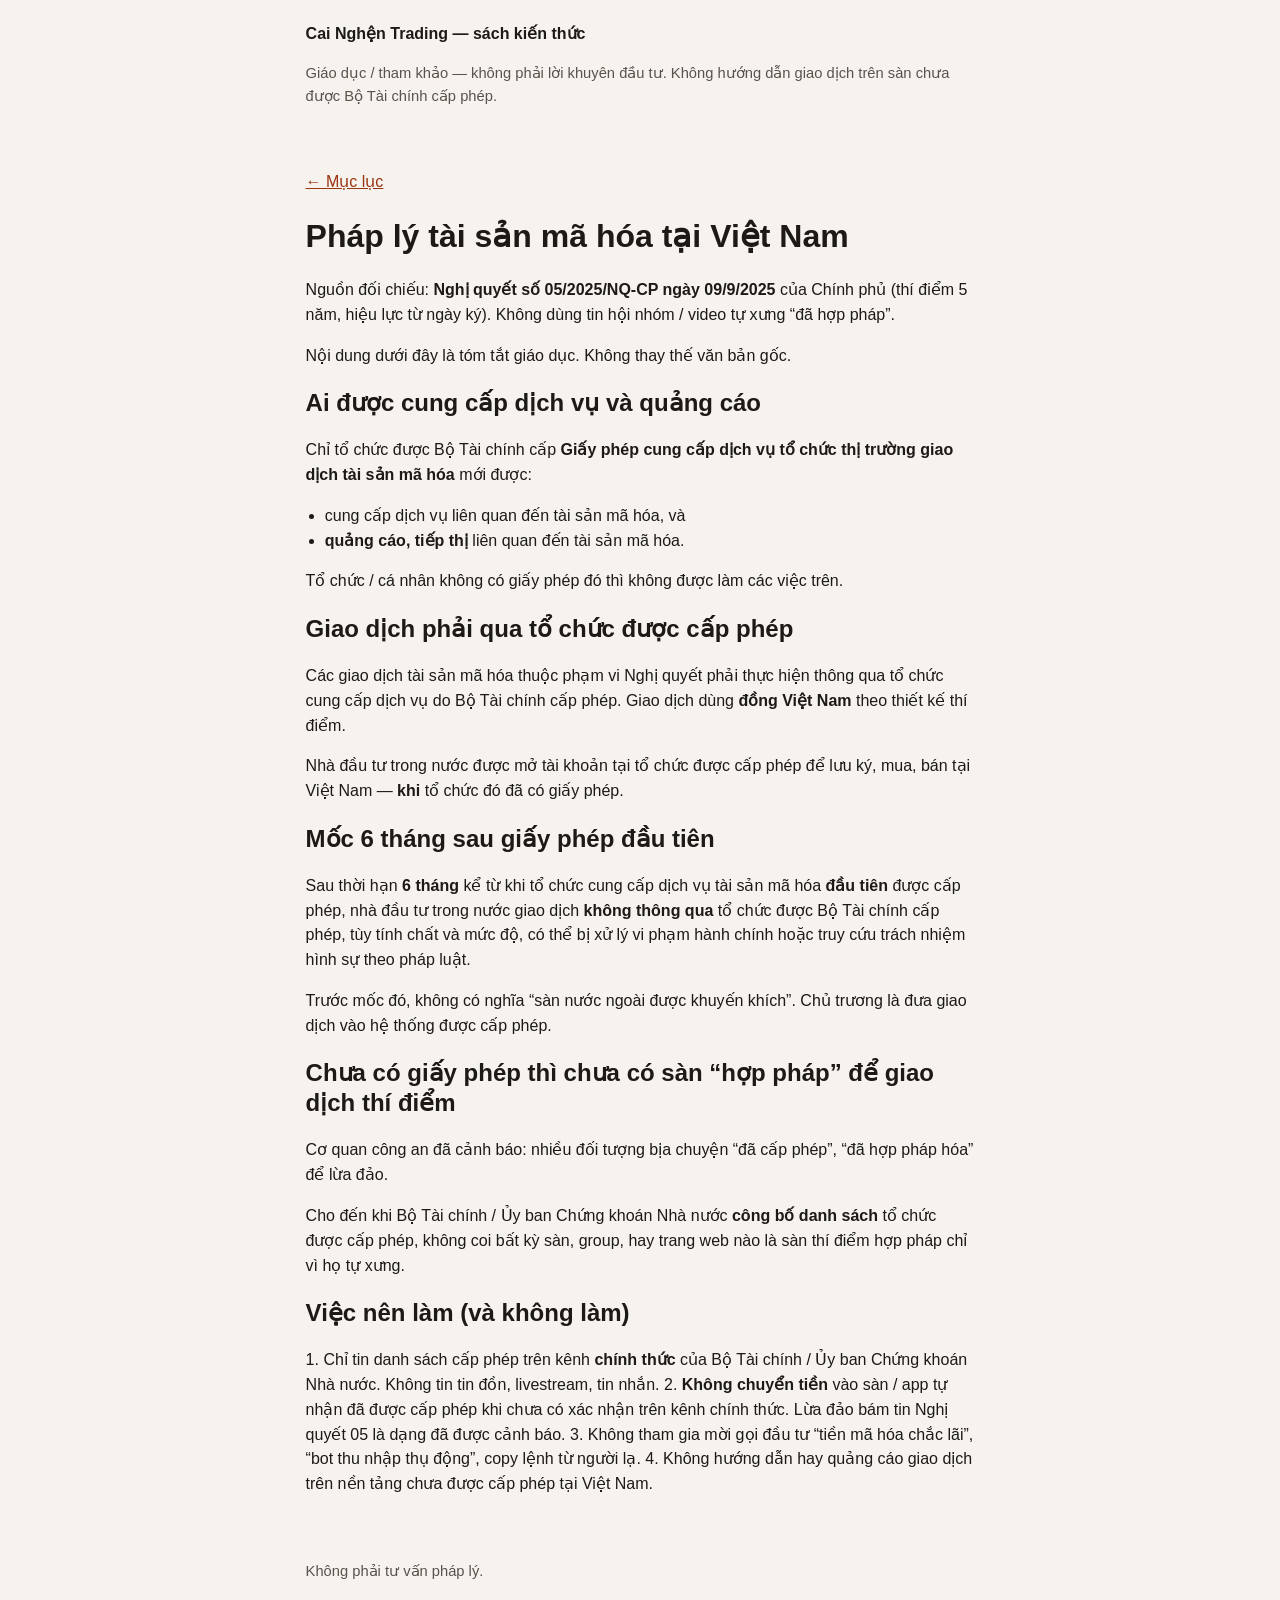
<file: docs/chapters/phap-ly-viet-nam.html>
<!DOCTYPE html>
<html lang="vi">
<head>
  <meta charset="utf-8">
  <meta name="viewport" content="width=device-width, initial-scale=1">
  <title>Pháp lý tài sản mã hóa tại Việt Nam</title>
  <link rel="stylesheet" href="../assets/style.css">
</head>
<body>
  <header class="wrap">
    <p class="brand"><a href="../index.html">Cai Nghện Trading — sách kiến thức</a></p>
    <p class="note">Giáo dục / tham khảo — không phải lời khuyên đầu tư. Không hướng dẫn giao dịch trên sàn chưa được Bộ Tài chính cấp phép.</p>
  </header>
  <main class="wrap">
    <p><a href="../index.html">← Mục lục</a></p>
    <h1>Pháp lý tài sản mã hóa tại Việt Nam</h1>
<p>Nguồn đối chiếu: <strong>Nghị quyết số 05/2025/NQ-CP ngày 09/9/2025</strong> của Chính phủ (thí điểm 5 năm, hiệu lực từ ngày ký). Không dùng tin hội nhóm / video tự xưng “đã hợp pháp”.</p>
<p>Nội dung dưới đây là tóm tắt giáo dục. Không thay thế văn bản gốc.</p>
<h2>Ai được cung cấp dịch vụ và quảng cáo</h2>
<p>Chỉ tổ chức được Bộ Tài chính cấp <strong>Giấy phép cung cấp dịch vụ tổ chức thị trường giao dịch tài sản mã hóa</strong> mới được:</p>
<ul>
<li>cung cấp dịch vụ liên quan đến tài sản mã hóa, và</li>
<li><strong>quảng cáo, tiếp thị</strong> liên quan đến tài sản mã hóa.</li>
</ul>
<p>Tổ chức / cá nhân không có giấy phép đó thì không được làm các việc trên.</p>
<h2>Giao dịch phải qua tổ chức được cấp phép</h2>
<p>Các giao dịch tài sản mã hóa thuộc phạm vi Nghị quyết phải thực hiện thông qua tổ chức cung cấp dịch vụ do Bộ Tài chính cấp phép. Giao dịch dùng <strong>đồng Việt Nam</strong> theo thiết kế thí điểm.</p>
<p>Nhà đầu tư trong nước được mở tài khoản tại tổ chức được cấp phép để lưu ký, mua, bán tại Việt Nam — <strong>khi</strong> tổ chức đó đã có giấy phép.</p>
<h2>Mốc 6 tháng sau giấy phép đầu tiên</h2>
<p>Sau thời hạn <strong>6 tháng</strong> kể từ khi tổ chức cung cấp dịch vụ tài sản mã hóa <strong>đầu tiên</strong> được cấp phép, nhà đầu tư trong nước giao dịch <strong>không thông qua</strong> tổ chức được Bộ Tài chính cấp phép, tùy tính chất và mức độ, có thể bị xử lý vi phạm hành chính hoặc truy cứu trách nhiệm hình sự theo pháp luật.</p>
<p>Trước mốc đó, không có nghĩa “sàn nước ngoài được khuyến khích”. Chủ trương là đưa giao dịch vào hệ thống được cấp phép.</p>
<h2>Chưa có giấy phép thì chưa có sàn “hợp pháp” để giao dịch thí điểm</h2>
<p>Cơ quan công an đã cảnh báo: nhiều đối tượng bịa chuyện “đã cấp phép”, “đã hợp pháp hóa” để lừa đảo.</p>
<p>Cho đến khi Bộ Tài chính / Ủy ban Chứng khoán Nhà nước <strong>công bố danh sách</strong> tổ chức được cấp phép, không coi bất kỳ sàn, group, hay trang web nào là sàn thí điểm hợp pháp chỉ vì họ tự xưng.</p>
<h2>Việc nên làm (và không làm)</h2>
<p>1. Chỉ tin danh sách cấp phép trên kênh <strong>chính thức</strong> của Bộ Tài chính / Ủy ban Chứng khoán Nhà nước. Không tin tin đồn, livestream, tin nhắn. 2. <strong>Không chuyển tiền</strong> vào sàn / app tự nhận đã được cấp phép khi chưa có xác nhận trên kênh chính thức. Lừa đảo bám tin Nghị quyết 05 là dạng đã được cảnh báo. 3. Không tham gia mời gọi đầu tư “tiền mã hóa chắc lãi”, “bot thu nhập thụ động”, copy lệnh từ người lạ. 4. Không hướng dẫn hay quảng cáo giao dịch trên nền tảng chưa được cấp phép tại Việt Nam.</p>
  </main>
  <footer class="wrap">
    <p>Không phải tư vấn pháp lý.</p>
  </footer>
</body>
</html>
</file>
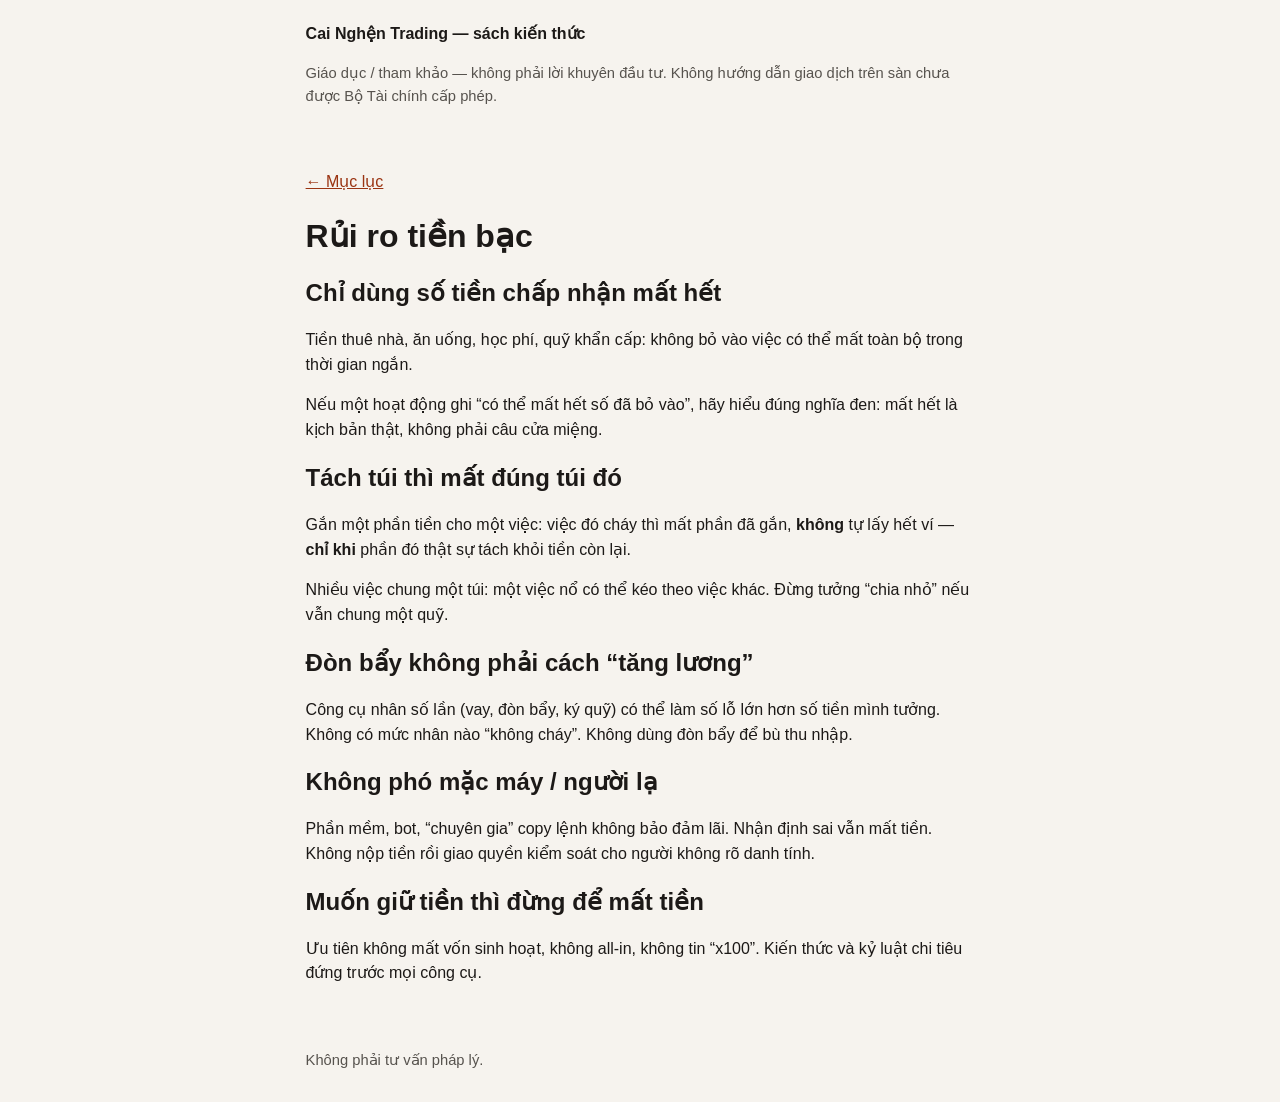
<file: docs/chapters/quan-ly-von.html>
<!DOCTYPE html>
<html lang="vi">
<head>
  <meta charset="utf-8">
  <meta name="viewport" content="width=device-width, initial-scale=1">
  <title>Rủi ro tiền bạc</title>
  <link rel="stylesheet" href="../assets/style.css">
</head>
<body>
  <header class="wrap">
    <p class="brand"><a href="../index.html">Cai Nghện Trading — sách kiến thức</a></p>
    <p class="note">Giáo dục / tham khảo — không phải lời khuyên đầu tư. Không hướng dẫn giao dịch trên sàn chưa được Bộ Tài chính cấp phép.</p>
  </header>
  <main class="wrap">
    <p><a href="../index.html">← Mục lục</a></p>
    <h1>Rủi ro tiền bạc</h1>
<h2>Chỉ dùng số tiền chấp nhận mất hết</h2>
<p>Tiền thuê nhà, ăn uống, học phí, quỹ khẩn cấp: không bỏ vào việc có thể mất toàn bộ trong thời gian ngắn.</p>
<p>Nếu một hoạt động ghi “có thể mất hết số đã bỏ vào”, hãy hiểu đúng nghĩa đen: mất hết là kịch bản thật, không phải câu cửa miệng.</p>
<h2>Tách túi thì mất đúng túi đó</h2>
<p>Gắn một phần tiền cho một việc: việc đó cháy thì mất phần đã gắn, <strong>không</strong> tự lấy hết ví — <strong>chỉ khi</strong> phần đó thật sự tách khỏi tiền còn lại.</p>
<p>Nhiều việc chung một túi: một việc nổ có thể kéo theo việc khác. Đừng tưởng “chia nhỏ” nếu vẫn chung một quỹ.</p>
<h2>Đòn bẩy không phải cách “tăng lương”</h2>
<p>Công cụ nhân số lần (vay, đòn bẩy, ký quỹ) có thể làm số lỗ lớn hơn số tiền mình tưởng. Không có mức nhân nào “không cháy”. Không dùng đòn bẩy để bù thu nhập.</p>
<h2>Không phó mặc máy / người lạ</h2>
<p>Phần mềm, bot, “chuyên gia” copy lệnh không bảo đảm lãi. Nhận định sai vẫn mất tiền. Không nộp tiền rồi giao quyền kiểm soát cho người không rõ danh tính.</p>
<h2>Muốn giữ tiền thì đừng để mất tiền</h2>
<p>Ưu tiên không mất vốn sinh hoạt, không all-in, không tin “x100”. Kiến thức và kỷ luật chi tiêu đứng trước mọi công cụ.</p>
  </main>
  <footer class="wrap">
    <p>Không phải tư vấn pháp lý.</p>
  </footer>
</body>
</html>
</file>
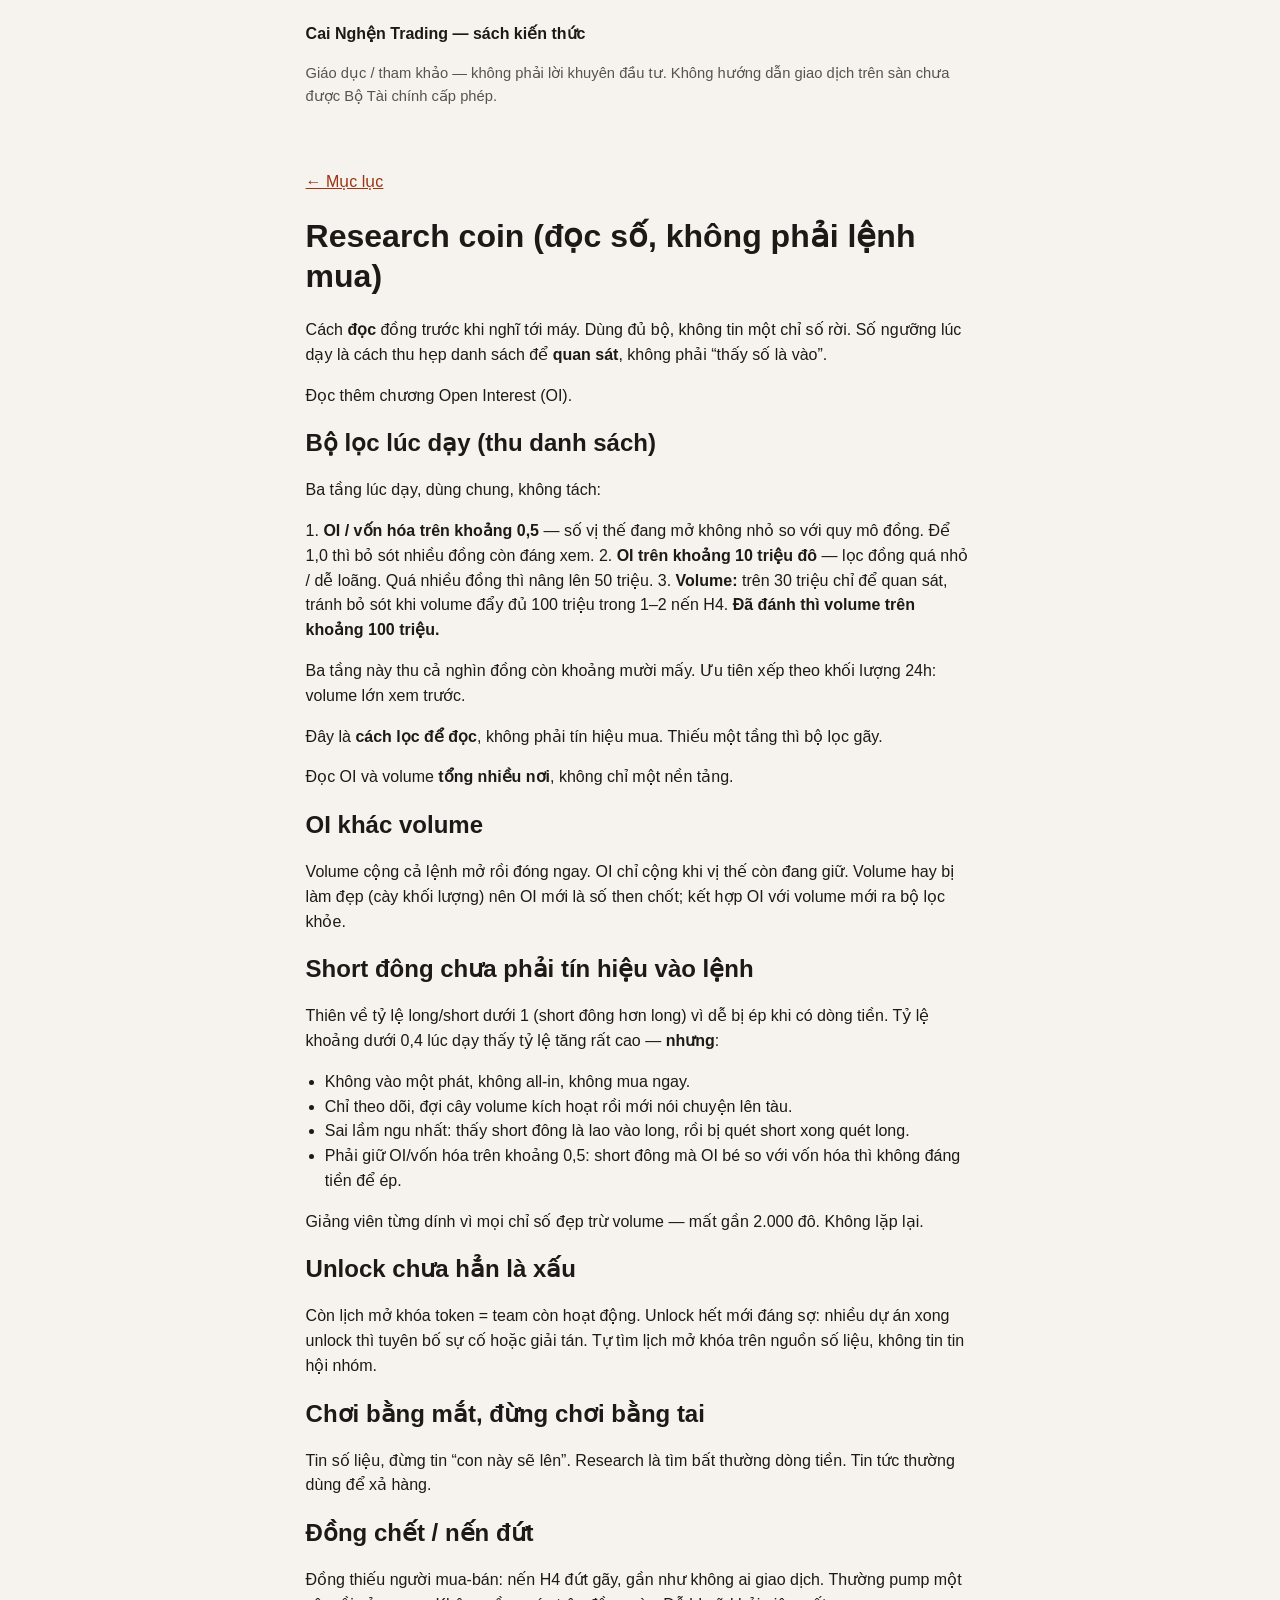
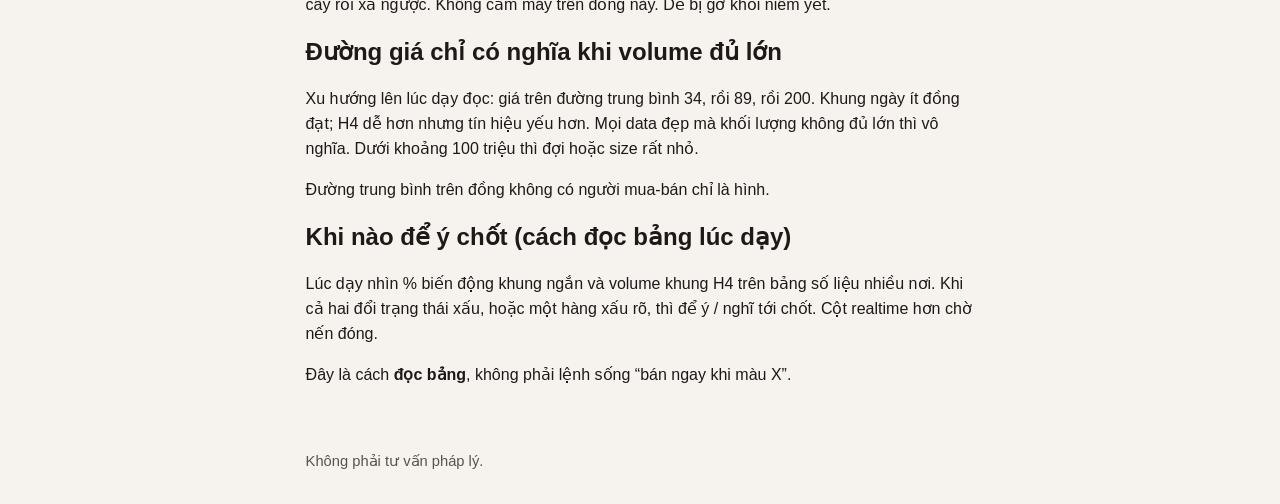
<file: docs/chapters/research-coin.html>
<!DOCTYPE html>
<html lang="vi">
<head>
  <meta charset="utf-8">
  <meta name="viewport" content="width=device-width, initial-scale=1">
  <title>Research coin (đọc số, không phải lệnh mua)</title>
  <link rel="stylesheet" href="../assets/style.css">
</head>
<body>
  <header class="wrap">
    <p class="brand"><a href="../index.html">Cai Nghện Trading — sách kiến thức</a></p>
    <p class="note">Giáo dục / tham khảo — không phải lời khuyên đầu tư. Không hướng dẫn giao dịch trên sàn chưa được Bộ Tài chính cấp phép.</p>
  </header>
  <main class="wrap">
    <p><a href="../index.html">← Mục lục</a></p>
    <h1>Research coin (đọc số, không phải lệnh mua)</h1>
<p>Cách <strong>đọc</strong> đồng trước khi nghĩ tới máy. Dùng đủ bộ, không tin một chỉ số rời. Số ngưỡng lúc dạy là cách thu hẹp danh sách để <strong>quan sát</strong>, không phải “thấy số là vào”.</p>
<p>Đọc thêm chương Open Interest (OI).</p>
<h2>Bộ lọc lúc dạy (thu danh sách)</h2>
<p>Ba tầng lúc dạy, dùng chung, không tách:</p>
<p>1. <strong>OI / vốn hóa trên khoảng 0,5</strong> — số vị thế đang mở không nhỏ so với quy mô đồng. Để 1,0 thì bỏ sót nhiều đồng còn đáng xem. 2. <strong>OI trên khoảng 10 triệu đô</strong> — lọc đồng quá nhỏ / dễ loãng. Quá nhiều đồng thì nâng lên 50 triệu. 3. <strong>Volume:</strong> trên 30 triệu chỉ để quan sát, tránh bỏ sót khi volume đẩy đủ 100 triệu trong 1–2 nến H4. <strong>Đã đánh thì volume trên khoảng 100 triệu.</strong></p>
<p>Ba tầng này thu cả nghìn đồng còn khoảng mười mấy. Ưu tiên xếp theo khối lượng 24h: volume lớn xem trước.</p>
<p>Đây là <strong>cách lọc để đọc</strong>, không phải tín hiệu mua. Thiếu một tầng thì bộ lọc gãy.</p>
<p>Đọc OI và volume <strong>tổng nhiều nơi</strong>, không chỉ một nền tảng.</p>
<h2>OI khác volume</h2>
<p>Volume cộng cả lệnh mở rồi đóng ngay. OI chỉ cộng khi vị thế còn đang giữ. Volume hay bị làm đẹp (cày khối lượng) nên OI mới là số then chốt; kết hợp OI với volume mới ra bộ lọc khỏe.</p>
<h2>Short đông chưa phải tín hiệu vào lệnh</h2>
<p>Thiên về tỷ lệ long/short dưới 1 (short đông hơn long) vì dễ bị ép khi có dòng tiền. Tỷ lệ khoảng dưới 0,4 lúc dạy thấy tỷ lệ tăng rất cao — <strong>nhưng</strong>:</p>
<ul>
<li>Không vào một phát, không all-in, không mua ngay.</li>
<li>Chỉ theo dõi, đợi cây volume kích hoạt rồi mới nói chuyện lên tàu.</li>
<li>Sai lầm ngu nhất: thấy short đông là lao vào long, rồi bị quét short xong quét long.</li>
<li>Phải giữ OI/vốn hóa trên khoảng 0,5: short đông mà OI bé so với vốn hóa thì không đáng tiền để ép.</li>
</ul>
<p>Giảng viên từng dính vì mọi chỉ số đẹp trừ volume — mất gần 2.000 đô. Không lặp lại.</p>
<h2>Unlock chưa hẳn là xấu</h2>
<p>Còn lịch mở khóa token = team còn hoạt động. Unlock hết mới đáng sợ: nhiều dự án xong unlock thì tuyên bố sự cố hoặc giải tán. Tự tìm lịch mở khóa trên nguồn số liệu, không tin tin hội nhóm.</p>
<h2>Chơi bằng mắt, đừng chơi bằng tai</h2>
<p>Tin số liệu, đừng tin “con này sẽ lên”. Research là tìm bất thường dòng tiền. Tin tức thường dùng để xả hàng.</p>
<h2>Đồng chết / nến đứt</h2>
<p>Đồng thiếu người mua-bán: nến H4 đứt gãy, gần như không ai giao dịch. Thường pump một cây rồi xả ngược. Không cầm máy trên đồng này. Dễ bị gỡ khỏi niêm yết.</p>
<h2>Đường giá chỉ có nghĩa khi volume đủ lớn</h2>
<p>Xu hướng lên lúc dạy đọc: giá trên đường trung bình 34, rồi 89, rồi 200. Khung ngày ít đồng đạt; H4 dễ hơn nhưng tín hiệu yếu hơn. Mọi data đẹp mà khối lượng không đủ lớn thì vô nghĩa. Dưới khoảng 100 triệu thì đợi hoặc size rất nhỏ.</p>
<p>Đường trung bình trên đồng không có người mua-bán chỉ là hình.</p>
<h2>Khi nào để ý chốt (cách đọc bảng lúc dạy)</h2>
<p>Lúc dạy nhìn % biến động khung ngắn và volume khung H4 trên bảng số liệu nhiều nơi. Khi cả hai đổi trạng thái xấu, hoặc một hàng xấu rõ, thì để ý / nghĩ tới chốt. Cột realtime hơn chờ nến đóng.</p>
<p>Đây là cách <strong>đọc bảng</strong>, không phải lệnh sống “bán ngay khi màu X”.</p>
  </main>
  <footer class="wrap">
    <p>Không phải tư vấn pháp lý.</p>
  </footer>
</body>
</html>
</file>
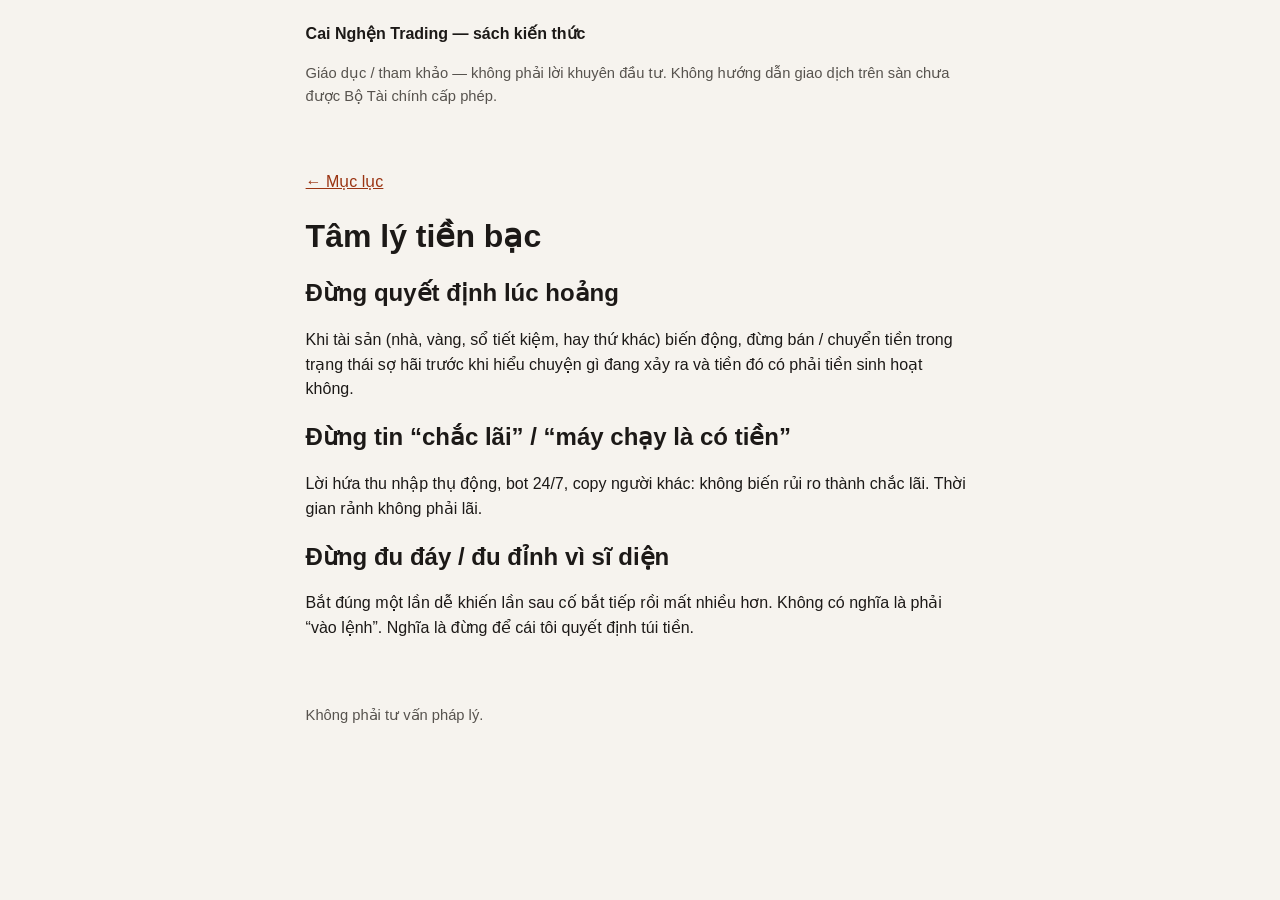
<file: docs/chapters/tam-ly.html>
<!DOCTYPE html>
<html lang="vi">
<head>
  <meta charset="utf-8">
  <meta name="viewport" content="width=device-width, initial-scale=1">
  <title>Tâm lý tiền bạc</title>
  <link rel="stylesheet" href="../assets/style.css">
</head>
<body>
  <header class="wrap">
    <p class="brand"><a href="../index.html">Cai Nghện Trading — sách kiến thức</a></p>
    <p class="note">Giáo dục / tham khảo — không phải lời khuyên đầu tư. Không hướng dẫn giao dịch trên sàn chưa được Bộ Tài chính cấp phép.</p>
  </header>
  <main class="wrap">
    <p><a href="../index.html">← Mục lục</a></p>
    <h1>Tâm lý tiền bạc</h1>
<h2>Đừng quyết định lúc hoảng</h2>
<p>Khi tài sản (nhà, vàng, sổ tiết kiệm, hay thứ khác) biến động, đừng bán / chuyển tiền trong trạng thái sợ hãi trước khi hiểu chuyện gì đang xảy ra và tiền đó có phải tiền sinh hoạt không.</p>
<h2>Đừng tin “chắc lãi” / “máy chạy là có tiền”</h2>
<p>Lời hứa thu nhập thụ động, bot 24/7, copy người khác: không biến rủi ro thành chắc lãi. Thời gian rảnh không phải lãi.</p>
<h2>Đừng đu đáy / đu đỉnh vì sĩ diện</h2>
<p>Bắt đúng một lần dễ khiến lần sau cố bắt tiếp rồi mất nhiều hơn. Không có nghĩa là phải “vào lệnh”. Nghĩa là đừng để cái tôi quyết định túi tiền.</p>
  </main>
  <footer class="wrap">
    <p>Không phải tư vấn pháp lý.</p>
  </footer>
</body>
</html>
</file>
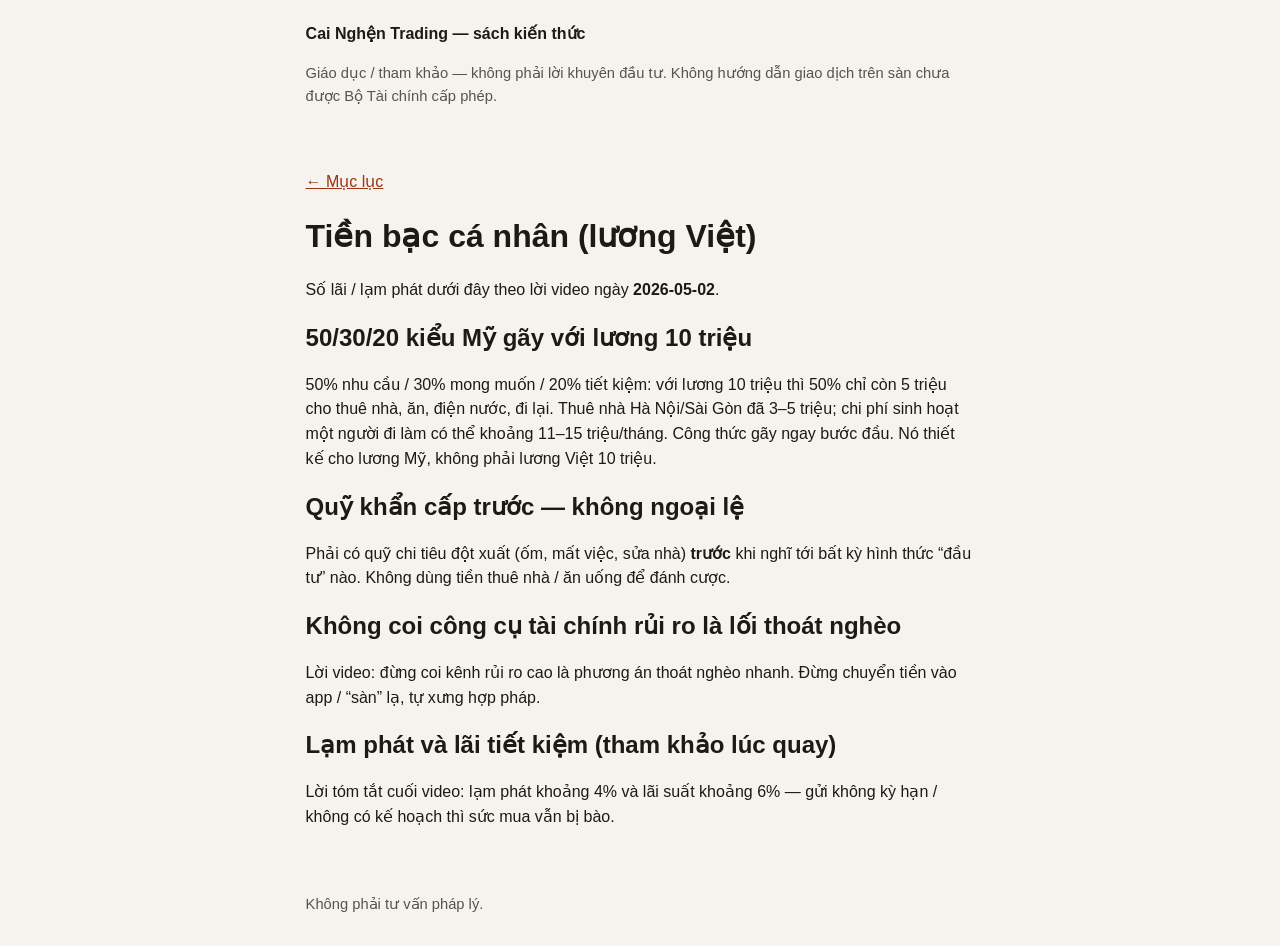
<file: docs/chapters/tien-bac-ca-nhan.html>
<!DOCTYPE html>
<html lang="vi">
<head>
  <meta charset="utf-8">
  <meta name="viewport" content="width=device-width, initial-scale=1">
  <title>Tiền bạc cá nhân (lương Việt)</title>
  <link rel="stylesheet" href="../assets/style.css">
</head>
<body>
  <header class="wrap">
    <p class="brand"><a href="../index.html">Cai Nghện Trading — sách kiến thức</a></p>
    <p class="note">Giáo dục / tham khảo — không phải lời khuyên đầu tư. Không hướng dẫn giao dịch trên sàn chưa được Bộ Tài chính cấp phép.</p>
  </header>
  <main class="wrap">
    <p><a href="../index.html">← Mục lục</a></p>
    <h1>Tiền bạc cá nhân (lương Việt)</h1>
<p>Số lãi / lạm phát dưới đây theo lời video ngày <strong>2026-05-02</strong>.</p>
<h2>50/30/20 kiểu Mỹ gãy với lương 10 triệu</h2>
<p>50% nhu cầu / 30% mong muốn / 20% tiết kiệm: với lương 10 triệu thì 50% chỉ còn 5 triệu cho thuê nhà, ăn, điện nước, đi lại. Thuê nhà Hà Nội/Sài Gòn đã 3–5 triệu; chi phí sinh hoạt một người đi làm có thể khoảng 11–15 triệu/tháng. Công thức gãy ngay bước đầu. Nó thiết kế cho lương Mỹ, không phải lương Việt 10 triệu.</p>
<h2>Quỹ khẩn cấp trước — không ngoại lệ</h2>
<p>Phải có quỹ chi tiêu đột xuất (ốm, mất việc, sửa nhà) <strong>trước</strong> khi nghĩ tới bất kỳ hình thức “đầu tư” nào. Không dùng tiền thuê nhà / ăn uống để đánh cược.</p>
<h2>Không coi công cụ tài chính rủi ro là lối thoát nghèo</h2>
<p>Lời video: đừng coi kênh rủi ro cao là phương án thoát nghèo nhanh. Đừng chuyển tiền vào app / “sàn” lạ, tự xưng hợp pháp.</p>
<h2>Lạm phát và lãi tiết kiệm (tham khảo lúc quay)</h2>
<p>Lời tóm tắt cuối video: lạm phát khoảng 4% và lãi suất khoảng 6% — gửi không kỳ hạn / không có kế hoạch thì sức mua vẫn bị bào.</p>
  </main>
  <footer class="wrap">
    <p>Không phải tư vấn pháp lý.</p>
  </footer>
</body>
</html>
</file>
<file: docs/assets/style.css>
:root {
  color-scheme: light;
  --bg: #f6f3ee;
  --ink: #1c1917;
  --muted: #57534e;
  --card: #fffdf8;
  --line: #d6d3d1;
  --accent: #9a3412;
}
* { box-sizing: border-box; }
body {
  margin: 0;
  font-family: "Segoe UI", "Noto Sans", sans-serif;
  background: var(--bg);
  color: var(--ink);
  line-height: 1.55;
}
.wrap { max-width: 44rem; margin: 0 auto; padding: 1rem 1.1rem; }
header.wrap { padding-top: 1.4rem; }
.brand { font-weight: 700; margin: 0 0 0.25rem; }
.brand a { color: inherit; text-decoration: none; }
.note, footer { color: var(--muted); font-size: 0.92rem; }
h1, h2, h3 { line-height: 1.25; }
a { color: var(--accent); }
form {
  display: grid;
  gap: 0.5rem;
  margin: 1rem 0 1.2rem;
  padding: 0.9rem;
  background: var(--card);
  border: 1px solid var(--line);
  border-radius: 10px;
}
input[type="search"] {
  width: 100%;
  padding: 0.65rem 0.7rem;
  font: inherit;
  border: 1px solid var(--line);
  border-radius: 8px;
}
button {
  justify-self: start;
  padding: 0.5rem 0.9rem;
  font: inherit;
  color: #fff;
  background: var(--accent);
  border: 0;
  border-radius: 8px;
  cursor: pointer;
}
#answer {
  background: var(--card);
  border: 1px solid var(--line);
  border-radius: 10px;
  padding: 0.9rem 1rem;
  margin-bottom: 1.5rem;
}
.toc { padding-left: 1.2rem; }
code {
  font-size: 0.92em;
  background: #efebe4;
  padding: 0.05rem 0.3rem;
  border-radius: 4px;
}
ul { padding-left: 1.2rem; }
</file>
